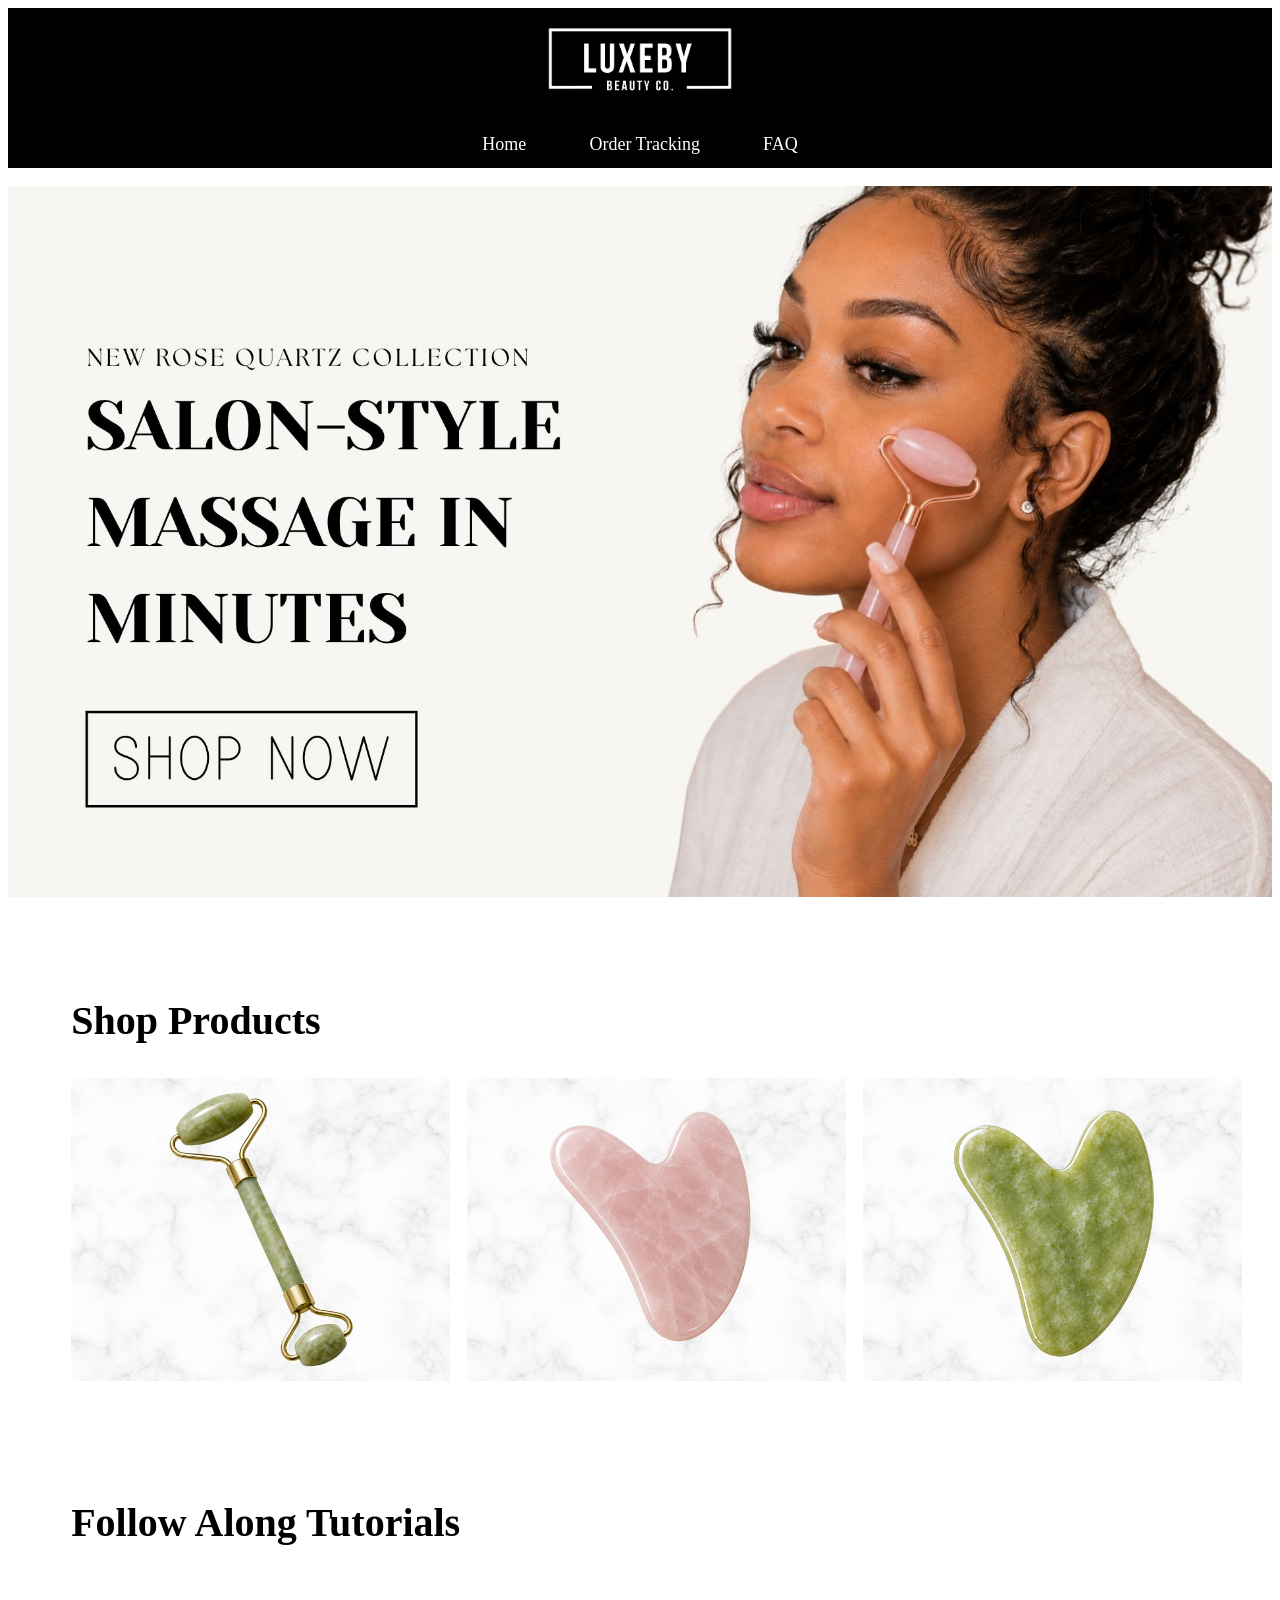
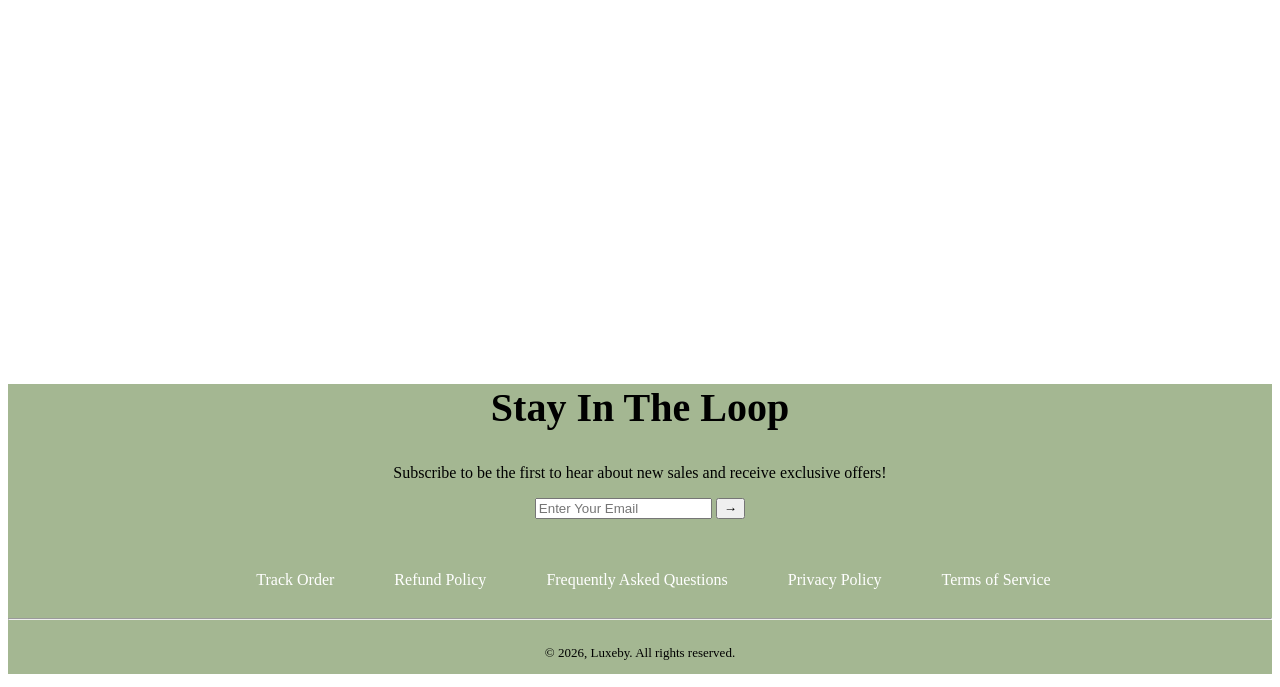
<file: index.html>
<!DOCTYPE html>
<html lang="en">
<head>
    <meta charset="UTF-8">
    <meta name="viewport" content="width=device-width, initial-scale=1.0">
  
    <link rel="stylesheet" href="homestyle.css">

    <title>LUXEBY</title>



</head>


<body >


        <!--This section refers to the "Header"-->
        <header style="background-color: black; position: sticky; top: 0%; color: #ffffff;">
            <a href="home.html">
            <img src="LUXELOGO.jpg" alt="c"
            style="height: auto; width: 15%; display: block; margin-left: auto; margin-right: auto; padding-bottom: 53;top: 20%; ">
            </a>

            <p>
                <ul style=" list-style-type: none; text-align:center; padding: 0%; display: flex; justify-content: center; padding-bottom: 1%; height: auto; font-size: large;">
                    <li style="padding-right: 5%; padding-left: 3%; text-decoration: none;"><a href="home.html">Home</a></li>
                    <li style="padding-right: 5%; text-decoration: none;"><a href="ordertrack.html">Order Tracking</a></li>
                    <li style="padding-right: 3%; text-decoration: none;"><a href="faq.html">FAQ</a></li>
                </ul>
            </p>

        </header>






        <!--This section refers to the "Headline Banner"-->
        <section>
            <a href="roseroller.html">
            <img src="LuxebyBanner.jpg" alt="B"
            style=" height: auto; width: 100%; padding-bottom: 5%;">
        </a>
        </section>

        <!--This section refers to the "Shop Products"-->
        <section style="background-color:#ffffff; padding-bottom: 5%; ">
            <h1>
                Shop Products
            </h1>

            <a href="jaderoller.html">
                <img src="jaderoller.jpg" style="height: auto; width: 30%; left: auto; right: auto; padding-left: 5%; padding-right: 1%;">
            </a>

            <a href="roseguasha.html">
            <img src="roseguasha.jpg"
                style="height: auto; width: 30%; width: 30%; left: auto; padding-right:1%;" 
            >
             </a>

            <a href="jadeguasha.html">
            <img src="jadeguasha.jpg"
                style="height: auto; width: 30%;width: 30%; left: auto; right: auto;"
            >
            </a>
        </section>

        <br>

        <!--This section refers to the "Follow Along Videos"-->
        <section class="videos">
            <h1>
                Follow Along Tutorials
            </h1>

            <iframe src="https://www.youtube.com/embed/mrmbAb7T-Fg?si=HEJk18Pqsc1SoTNj&amp;start=35" title="YouTube video player" frameborder="0" allow="accelerometer; autoplay; clipboard-write; encrypted-media; gyroscope; picture-in-picture; web-share" referrerpolicy="strict-origin-when-cross-origin" allowfullscreen></iframe>
            <iframe src="https://www.youtube.com/embed/K1aCbeJMkT8?si=iGK-y67kUeJR17hk&amp;start=36" title="YouTube video player" frameborder="0" allow="accelerometer; autoplay; clipboard-write; encrypted-media; gyroscope; picture-in-picture; web-share" referrerpolicy="strict-origin-when-cross-origin" allowfullscreen></iframe>
            <iframe src="https://www.youtube.com/embed/NYYPWvUggEg?si=SPlEJfPh-oDpwxht&amp;start=35" title="YouTube video player" frameborder="0" allow="accelerometer; autoplay; clipboard-write; encrypted-media; gyroscope; picture-in-picture; web-share" referrerpolicy="strict-origin-when-cross-origin" allowfullscreen></iframe>
            <iframe src="https://www.youtube.com/embed/Is4T4Zrvf_g?si=bNY1jkweBOvO4gaf&amp;start=37" title="YouTube video player" frameborder="0" allow="accelerometer; autoplay; clipboard-write; encrypted-media; gyroscope; picture-in-picture; web-share" referrerpolicy="strict-origin-when-cross-origin" allowfullscreen></iframe>
            <iframe src="https://www.youtube.com/embed/2fiIHSe8DR0?si=rR_GJTR7breIGjsi&amp;start=35" title="YouTube video player" frameborder="0" allow="accelerometer; autoplay; clipboard-write; encrypted-media; gyroscope; picture-in-picture; web-share" referrerpolicy="strict-origin-when-cross-origin" allowfullscreen></iframe>  
        
        </section>
        


       

        
            
     




    <footer>

        <section>

            <h2 style="font-size: 40px;">
                Stay In The Loop
            </h2>
            <p>
                Subscribe to be the first to hear about new sales and receive exclusive offers!
            </p>
            
           
            <form action="">
                <input
                    type="email"
                    name="email"
                    placeholder="Enter Your Email"
                    required
                    >
                <button type="submit">&#8594;</button>
            </form>
           
            <br></br>
        </section>
        
            <p>
                <ol class="footerlist">
                    <li style="padding-right: 5%; padding-left: 12.5%;"><a href="ordertrack.html">Track Order</a></li>
                    <li style="padding-right: 5%;"><a href="refundpolicy.html">Refund Policy</a></li>
                    <li style="padding-right: 5%;"><a href="faq.html">Frequently Asked Questions</a></li>
                    <li style="padding-right: 5%;"><a href="privacypolicy.html"> Privacy Policy</a></li>
                    <li style="padding-right: 5%;"><a href="TermsofService.html">Terms of Service</a></li>
                </ol>
            </p>
        <hr>

        <p style=" font-size: small; padding-top: 1%; padding-bottom: 1%;"> &copy; 2026, Luxeby. All rights reserved.</p>
    
    
    </footer>




   
</body>
</html>
</file>
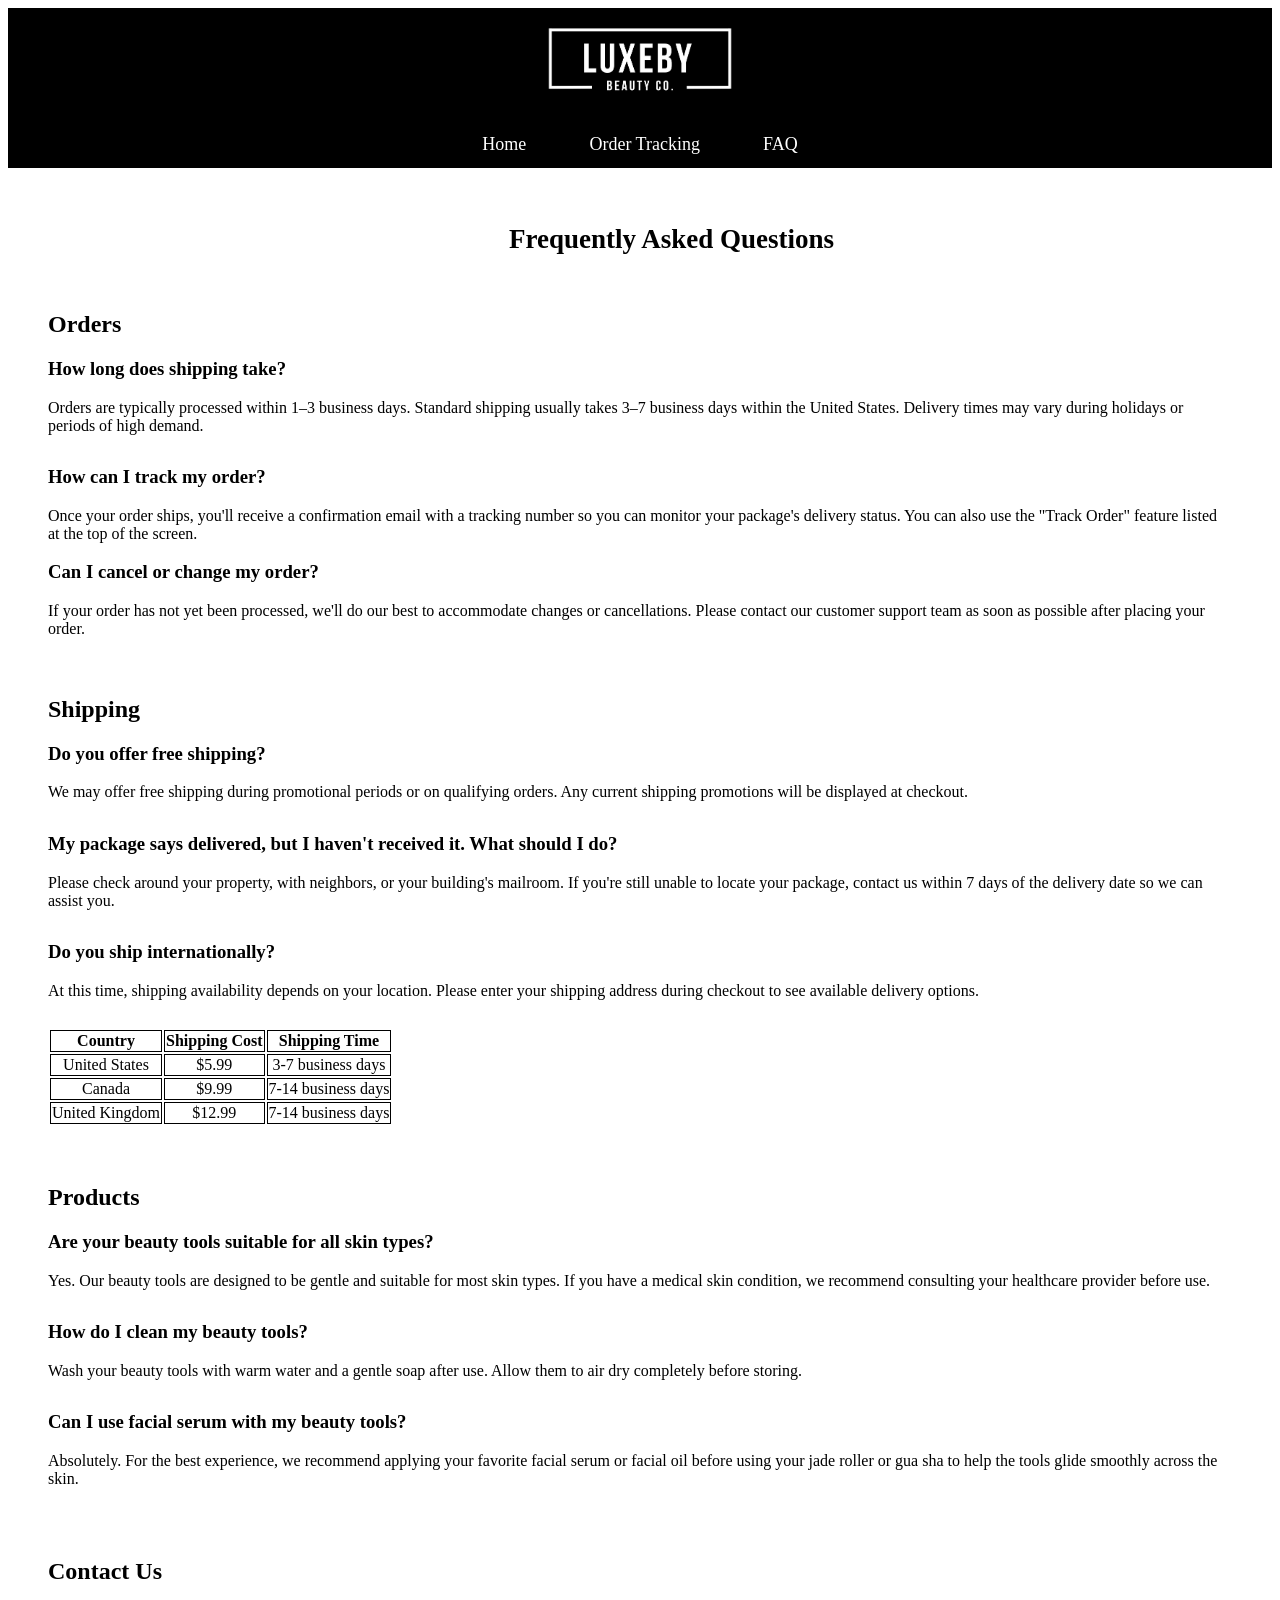
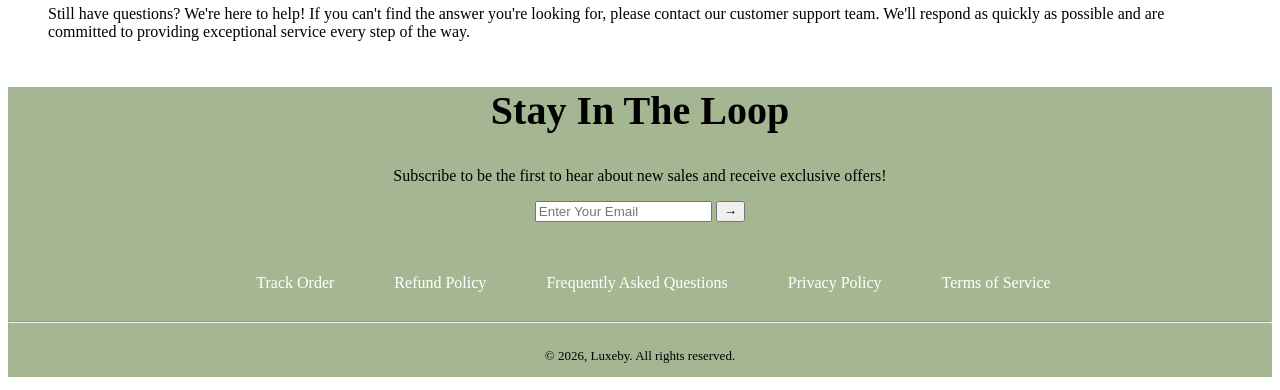
<file: faq.html>
<!DOCTYPE html>
<html lang="en">
<head>
    <meta charset="UTF-8">
    <meta name="viewport" content="width=device-width, initial-scale=1.0">
    <link rel="stylesheet" href="homestyle.css">

    <title>FAQ</title>
    
</head>
<body>
      <!--This section refers to the "Header"-->
        <header style="background-color: black; position: sticky; top: 0%; color: #ffffff;">
            <a href="home.html">
            <img src="LUXELOGO.jpg" alt=""
            style="height: auto; width: 15%; display: block; margin-left: auto; margin-right: auto; padding-bottom: 53;top: 20%; ">
            </a>

            <p>
                <ul style=" list-style-type: none; text-align:center; padding: 0%; display: flex; justify-content: center; padding-bottom: 1%; height: auto; font-size: large;">
                    <li style="padding-right: 5%; padding-left: 3%; text-decoration: none;"><a href="home.html">Home</a></li>
                    <li style="padding-right: 5%; text-decoration: none;"><a href="ordertrack.html">Order Tracking</a></li>
                    <li style="padding-right: 3%; text-decoration: none;"><a href="faq.html">FAQ</a></li>
                </ul>
            </p>

        </header>
<h1 style="text-align: center; font-size: 27px; padding-top: 3%;">
        Frequently Asked Questions
    </h1>

    <br>

   
   
    <h2 style="padding-left: 40px; padding-right: 50px;"> Orders</h2>
    
    <h3 style="padding-left: 40px; padding-right: 50px;">How long does shipping take?</h3>
    <p style="padding-left: 40px; padding-right: 50px; padding-bottom: 1%;"> Orders are typically processed within 1–3 business days. Standard shipping usually takes 3–7 business days within the United States. Delivery times may vary during holidays or periods of high demand.</p>


    <h3 style="padding-left: 40px; padding-right: 50px;">How can I track my order?</h3>
    <p style="padding-left: 40px; padding-right: 50px;"> Once your order ships, you'll receive a confirmation email with a tracking number so you can monitor your package's delivery status. You can also use the "Track Order" feature listed at the top of the screen.


    <h3 style="padding-left: 40px; padding-right: 50px;">Can I cancel or change my order?</h3>
    <p style="padding-left: 40px; padding-right: 50px;">If your order has not yet been processed, we'll do our best to accommodate changes or cancellations. Please contact our customer support team as soon as possible after placing your order.
    
    <br>
    <h2 style="padding-left: 40px; padding-right: 50px;padding-top: 3%;"> Shipping</h2>
    <h3 style="padding-left: 40px; padding-right: 50px;">Do you offer free shipping?</h3>
    <p style="padding-left: 40px; padding-right: 50px; padding-bottom: 1%;"> We may offer free shipping during promotional periods or on qualifying orders. Any current shipping promotions will be displayed at checkout.</p>

    <h3 style="padding-left: 40px; padding-right: 50px;">My package says delivered, but I haven't received it. What should I do?</h3>
    <p style="padding-left: 40px; padding-right: 50px; padding-bottom: 1%;"> Please check around your property, with neighbors, or your building's mailroom. If you're still unable to locate your package, contact us within 7 days of the delivery date so we can assist you.</p>



    <h3 style="padding-left: 40px; padding-right: 50px;">Do you ship internationally?</h3>
    <p style="padding-left: 40px; padding-right: 50px; padding-bottom: 1%;"> At this time, shipping availability depends on your location. Please enter your shipping address during checkout to see available delivery options.</p>

    <table>
        <tr>
            <th>Country</th>
            <th>Shipping Cost</th>
            <th>Shipping Time</th>
        </tr>

        <tr>
            <td>United States</td>
            <td>$5.99</td>
            <td>3-7 business days</td> 
        </tr>

        <tr>
            <td>Canada</td>
            <td>$9.99</td>
            <td>7-14 business days</td>
        </tr>
        
        <tr>
            <td>United Kingdom</td>
            <td>$12.99</td>
            <td>7-14 business days</td>
        </tr>

    </table>



    
   
    <h2 style="padding-left: 40px; padding-right: 50px;padding-top: 3%;"> Products</h2>
   
    <h3 style="padding-left: 40px; padding-right: 50px;">Are your beauty tools suitable for all skin types?</h3>
    <p style="padding-left: 40px; padding-right: 50px; padding-bottom: 1%;"> Yes. Our beauty tools are designed to be gentle and suitable for most skin types. If you have a medical skin condition, we recommend consulting your healthcare provider before use.</p>
    <h3 style="padding-left: 40px; padding-right: 50px;">How do I clean my beauty tools?</h3>
    <p style="padding-left: 40px; padding-right: 50px; padding-bottom: 1%;"> Wash your beauty tools with warm water and a gentle soap after use. Allow them to air dry completely before storing.</p>
    <h3 style="padding-left: 40px; padding-right: 50px;">Can I use facial serum with my beauty tools?</h3>
    <p style="padding-left: 40px; padding-right: 50px; padding-bottom: 1%;"> Absolutely. For the best experience, we recommend applying your favorite facial serum or facial oil before using your jade roller or gua sha to help the tools glide smoothly across the skin.</p>

    <h2 style="padding-left: 40px; padding-right: 50px;padding-top: 3%;"> Contact Us</h2>
    <p style="padding-left: 40px; padding-right: 50px; padding-bottom: 1%;"> Still have questions? We're here to help! If you can't find the answer you're looking for, please contact our customer support team. We'll respond as quickly as possible and are committed to providing exceptional service every step of the way.</p>





    <footer>

        <section>

            <h2 style="font-size: 40px;">
                Stay In The Loop
            </h2>
            <p>
                Subscribe to be the first to hear about new sales and receive exclusive offers!
            </p>
            
           
            <form action="">
                <input
                    type="email"
                    name="email"
                    placeholder="Enter Your Email"
                    required
                    >
                <button type="submit">&#8594;</button>
            </form>
           
            <br></br>
        </section>
        
            <p>
                <ol class="footerlist">
                    <li style="padding-right: 5%; padding-left: 12.5%;"><a href="ordertrack.html">Track Order</a></li>
                    <li style="padding-right: 5%;"><a href="refundpolicy.html">Refund Policy</a></li>
                    <li style="padding-right: 5%;"><a href="faq.html">Frequently Asked Questions</a></li>
                    <li style="padding-right: 5%;"><a href="privacypolicy.html"> Privacy Policy</a></li>
                    <li style="padding-right: 5%;"><a href="TermsofService.html">Terms of Service</a></li>
                </ol>
            </p>
        <hr>

        <p style=" font-size: small; padding-top: 1%; padding-bottom: 1%;"> &copy; 2026, Luxeby. All rights reserved.</p>
    
    
    </footer>

</body>
</html>
</file>
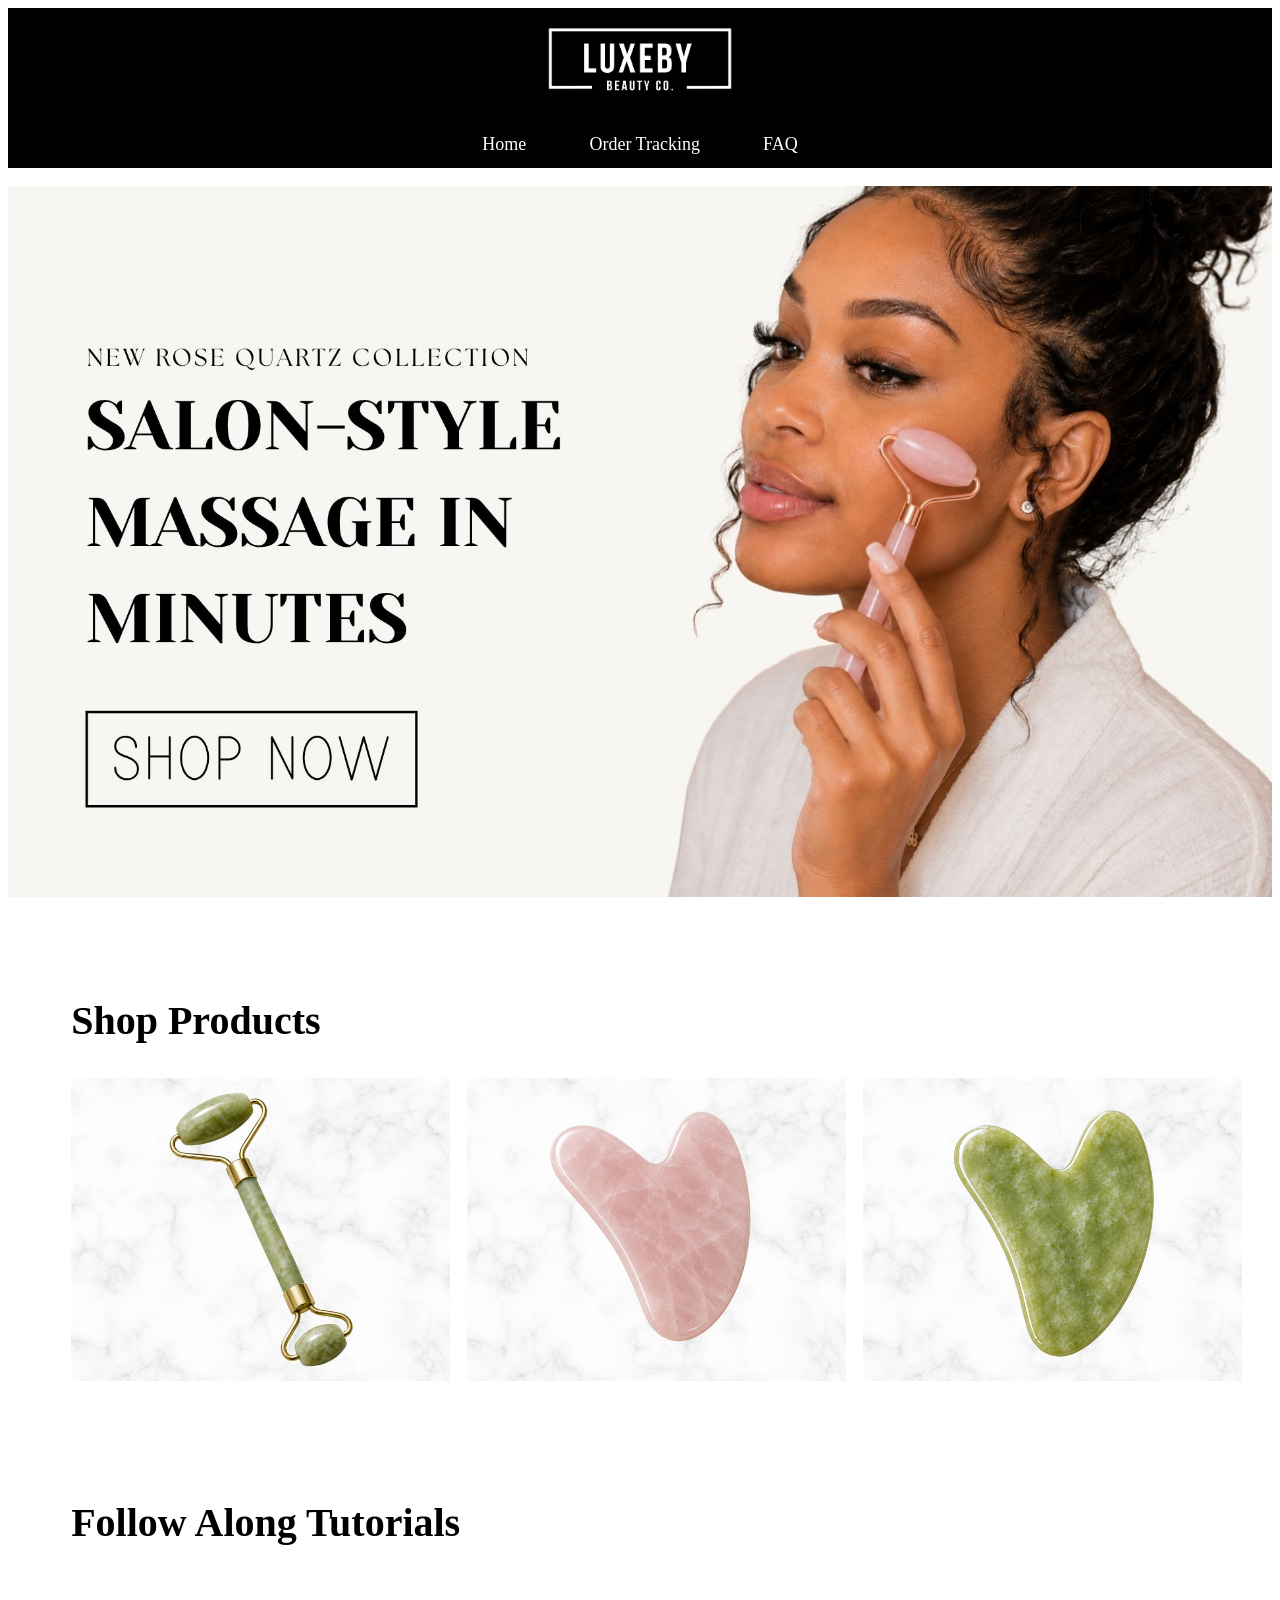
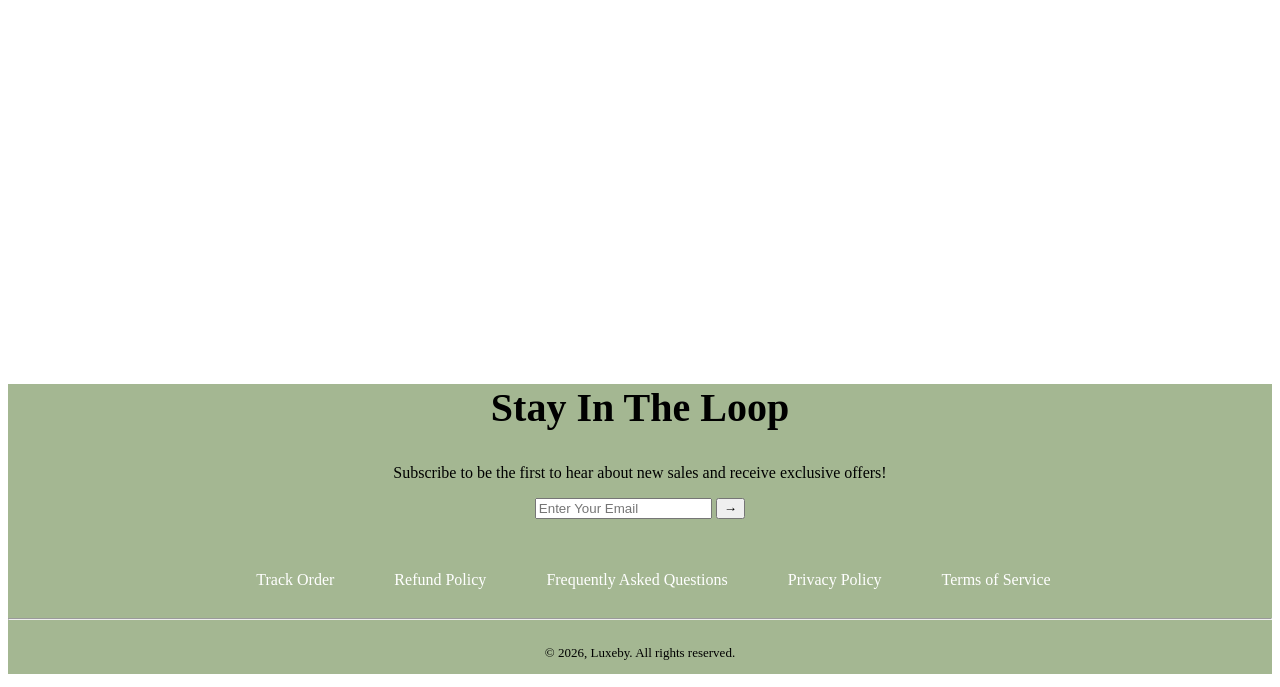
<file: home.html>
<!DOCTYPE html>
<html lang="en">
<head>
    <meta charset="UTF-8">
    <meta name="viewport" content="width=device-width, initial-scale=1.0">
  


    <link rel="stylesheet" href="homestyle.css">

    <title>LUXEBY</title>

    <style>
        a:link{
            background-color: transparent;
            text-decoration: none;
            color:#ffffff
        }
        a:visited{
            background-color: transparent;
            text-decoration: none;
            color: #ffffff;
        }
        a:active{
            color: #ffffff;
        }
       
         a:link{
            background-color: transparent;
            text-decoration: none;
            color:#ffffff
        }
        a:visited{
            background-color: transparent;
            text-decoration: none;
            color: #ffffff;
        }
        a.footer:active{
            color: #ffffff;
        }

    </style>

</head>


<body >


        <!--This section refers to the "Header"-->
        <header style="background-color: black; position: sticky; top: 0%; color: #ffffff;">
            <a href="home.html">
            <img src="LUXELOGO.jpg" alt="c"
            style="height: auto; width: 15%; display: block; margin-left: auto; margin-right: auto; padding-bottom: 53;top: 20%; ">
            </a>

            <p>
                <ul style=" list-style-type: none; text-align:center; padding: 0%; display: flex; justify-content: center; padding-bottom: 1%; height: auto; font-size: large;">
                    <li style="padding-right: 5%; padding-left: 3%; text-decoration: none;"><a href="home.html">Home</a></li>
                    <li style="padding-right: 5%; text-decoration: none;"><a href="ordertrack.html">Order Tracking</a></li>
                    <li style="padding-right: 3%; text-decoration: none;"><a href="faq.html">FAQ</a></li>
                </ul>
            </p>

        </header>






        <!--This section refers to the "Headline Banner"-->
        <section>
            <a href="roseroller.html">
            <img src="LuxebyBanner.jpg" alt="B"
            style=" height: auto; width: 100%; padding-bottom: 5%;">
        </a>
        </section>

        <!--This section refers to the "Shop Products"-->
        <section style="background-color:#ffffff; padding-bottom: 5%; ">
            <h1 style="background-color: #ffffff; border-top:10px; font-size: 40px; border-left: 10px; border-color: #ffffff; padding-left: 5%;">
                Shop Products
            </h1>

            <a href="jaderoller.html">
                <img src="jaderoller.jpg" style="height: auto; width: 30%; left: auto; right: auto; padding-left: 5%; padding-right: 1%;">
            </a>

            <a href="roseguasha.html">
            <img src="roseguasha.jpg"
                style="height: auto; width: 30%; width: 30%; left: auto; padding-right:1%;" 
            >
             </a>

            <a href="jadeguasha.html">
            <img src="jadeguasha.jpg"
                style="height: auto; width: 30%;width: 30%; left: auto; right: auto;"
            >
            </a>
        </section>

        <br>

        <!--This section refers to the "Follow Along Videos"-->
        <section style="background-color:#ffffff; height: auto; width: auto; padding-bottom: 5%; ">
            <h1 style="background-color: #ffffff; border-top:10px; font-size: 40px; border-left: 10px; border-color: #ffffff; padding-left: 5%;">
                Follow Along Tutorials
            </h1>

            <iframe style="padding-left: 5%;"  width="215" height="auto" src="https://www.youtube.com/embed/mrmbAb7T-Fg?si=HEJk18Pqsc1SoTNj&amp;start=35" title="YouTube video player" frameborder="0" allow="accelerometer; autoplay; clipboard-write; encrypted-media; gyroscope; picture-in-picture; web-share" referrerpolicy="strict-origin-when-cross-origin" allowfullscreen></iframe>
            <iframe style="padding-left: 5%;"  width="215" height="auto" src="https://www.youtube.com/embed/K1aCbeJMkT8?si=iGK-y67kUeJR17hk&amp;start=36" title="YouTube video player" frameborder="0" allow="accelerometer; autoplay; clipboard-write; encrypted-media; gyroscope; picture-in-picture; web-share" referrerpolicy="strict-origin-when-cross-origin" allowfullscreen></iframe>
            <iframe style="padding-left: 5%;"  width="215" height="auto" src="https://www.youtube.com/embed/NYYPWvUggEg?si=SPlEJfPh-oDpwxht&amp;start=35" title="YouTube video player" frameborder="0" allow="accelerometer; autoplay; clipboard-write; encrypted-media; gyroscope; picture-in-picture; web-share" referrerpolicy="strict-origin-when-cross-origin" allowfullscreen></iframe>
            <iframe style="padding-left: 5%;"  width="215" height="auto" src="https://www.youtube.com/embed/Is4T4Zrvf_g?si=bNY1jkweBOvO4gaf&amp;start=37" title="YouTube video player" frameborder="0" allow="accelerometer; autoplay; clipboard-write; encrypted-media; gyroscope; picture-in-picture; web-share" referrerpolicy="strict-origin-when-cross-origin" allowfullscreen></iframe>
            <iframe style="padding-left: 5%;"  width="215" height="auto" src="https://www.youtube.com/embed/2fiIHSe8DR0?si=rR_GJTR7breIGjsi&amp;start=35" title="YouTube video player" frameborder="0" allow="accelerometer; autoplay; clipboard-write; encrypted-media; gyroscope; picture-in-picture; web-share" referrerpolicy="strict-origin-when-cross-origin" allowfullscreen></iframe>  
        
        </section>
        


        


        
            
     




   <footer>

        <section>

            <h2 style="font-size: 40px;">
                Stay In The Loop
            </h2>
            <p>
                Subscribe to be the first to hear about new sales and receive exclusive offers!
            </p>
            
           
            <form action="">
                <input
                    type="email"
                    name="email"
                    placeholder="Enter Your Email"
                    required
                    >
                <button type="submit">&#8594;</button>
            </form>
           
            <br></br>
        </section>
        
            <p>
                <ol class="footerlist">
                    <li style="padding-right: 5%; padding-left: 12.5%;"><a href="ordertrack.html">Track Order</a></li>
                    <li style="padding-right: 5%;"><a href="refundpolicy.html">Refund Policy</a></li>
                    <li style="padding-right: 5%;"><a href="faq.html">Frequently Asked Questions</a></li>
                    <li style="padding-right: 5%;"><a href="privacypolicy.html"> Privacy Policy</a></li>
                    <li style="padding-right: 5%;"><a href="TermsofService.html">Terms of Service</a></li>
                </ol>
            </p>
        <hr>

        <p style=" font-size: small; padding-top: 1%; padding-bottom: 1%;"> &copy; 2026, Luxeby. All rights reserved.</p>
    
    
    </footer>



   
</body>
</html>
</file>
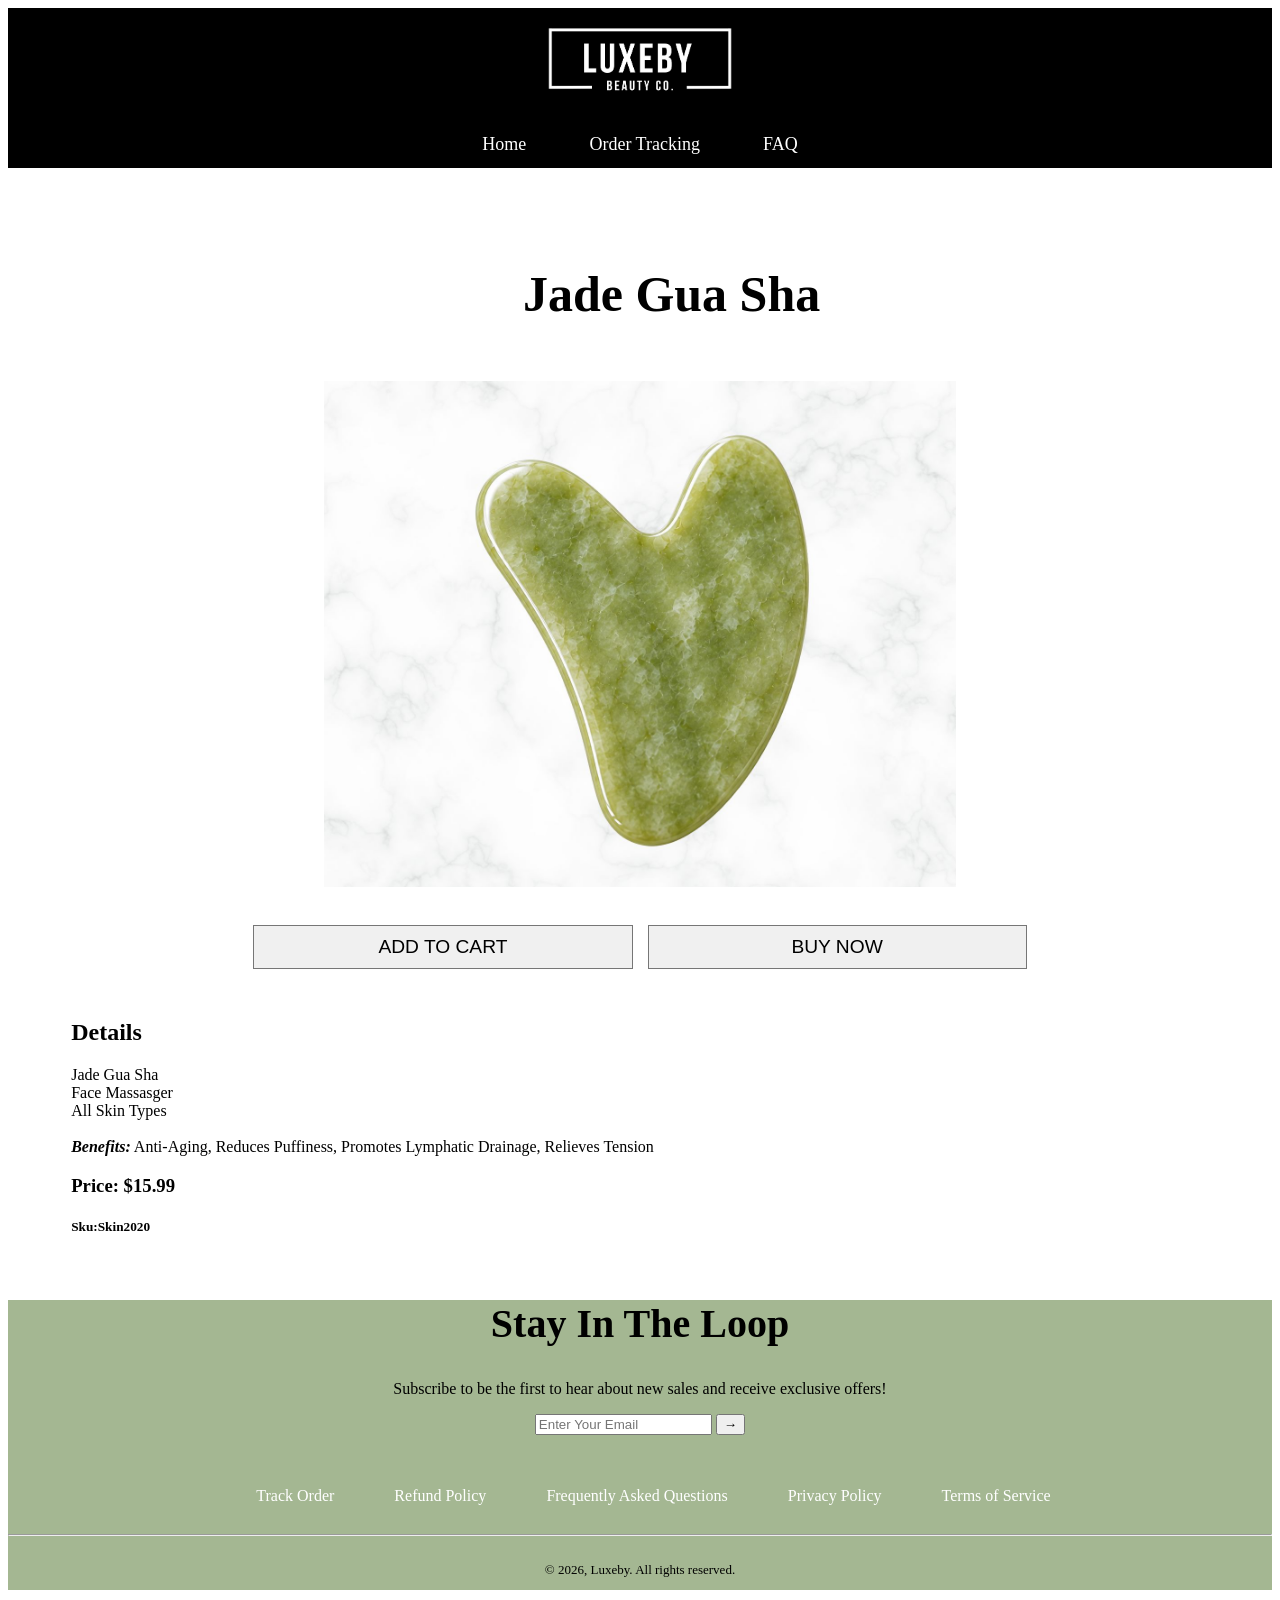
<file: jadeguasha.html>
<!DOCTYPE html>
<html lang="en">
<head>
    <meta charset="UTF-8">
    <meta name="viewport" content="width=device-width, initial-scale=1.0">
    <link rel="stylesheet" href="homestyle.css">

    <title>Jade Gua Sha</title>
    <style>
     


       

    </style>
</head>
<body>
     
    <!--This section refers to the "Header"-->
        <header style="background-color: black; position: sticky; top: 0%; color: #ffffff;">
            <a href="home.html">
            <img src="LUXELOGO.jpg" alt="c"
            style="height: auto; width: 15%; display: block; margin-left: auto; margin-right: auto; padding-bottom: 53;top: 20%; ">
            </a>

            <p>
                <ul style=" list-style-type: none; text-align:center; padding: 0%; display: flex; justify-content: center; padding-bottom: 1%; height: auto; font-size: large;">
                    <li style="padding-right: 5%; padding-left: 3%; text-decoration: none;"><a href="home.html">Home</a></li>
                    <li style="padding-right: 5%; text-decoration: none;"><a href="ordertrack.html">Order Tracking</a></li>
                    <li style="padding-right: 3%; text-decoration: none;"><a href="faq.html">FAQ</a></li>
                </ul>
            </p>

        </header>



        <h1 style="text-align: center; padding-top: 5%; padding-bottom: 2%; font-size: 50px;">Jade Gua Sha</h1>
   
     
        

       <div class="container">
    <img src="jadeguasha.jpg" alt="Product"
    style="height: auto; width: 50%; display: block; margin: auto;" >
<br>
   
    
</div>

<div class="button-container">
  <button style="width: 30%; padding: 10px 8px; font-size: larger;" class="btn" onclick="alert('This is a demo website. You can not add to cart.')">ADD TO CART</button>
  <button style="width: 30%; padding: 10px 8px; font-size: larger;" class="btn" onclick="alert('This is a demo website. You can not buy now.')">BUY NOW</button>
</div>

            <div style="display:flex; flex:50%; padding:10px; padding-left: 5%;">
                <section>
                        
                        
                        <h2>Details</h2>
                        <p>
                            Jade Gua Sha
                                <br>
                                Face Massasger
                                <br>
                                All Skin Types
                                <br><br>
                                <B><i>Benefits:</i></B> Anti-Aging, Reduces Puffiness, Promotes Lymphatic Drainage, Relieves Tension
                        </p>
                        <h3>Price: $15.99</h3>

                        <h5>Sku:Skin2020</h5>
                        </section>
            </div>
        </div>
        
        


       



     <footer>

        <section>

            <h2 style="font-size: 40px;">
                Stay In The Loop
            </h2>
            <p>
                Subscribe to be the first to hear about new sales and receive exclusive offers!
            </p>
            
           
            <form action="">
                <input
                    type="email"
                    name="email"
                    placeholder="Enter Your Email"
                    required
                    >
                <button type="submit">&#8594;</button>
            </form>
           
            <br></br>
        </section>
        
            <p>
                <ol class="footerlist">
                    <li style="padding-right: 5%; padding-left: 12.5%;"><a href="ordertrack.html">Track Order</a></li>
                    <li style="padding-right: 5%;"><a href="refundpolicy.html">Refund Policy</a></li>
                    <li style="padding-right: 5%;"><a href="faq.html">Frequently Asked Questions</a></li>
                    <li style="padding-right: 5%;"><a href="privacypolicy.html"> Privacy Policy</a></li>
                    <li style="padding-right: 5%;"><a href="TermsofService.html">Terms of Service</a></li>
                </ol>
            </p>
        <hr>

        <p style=" font-size: small; padding-top: 1%; padding-bottom: 1%;"> &copy; 2026, Luxeby. All rights reserved.</p>
    
    
    </footer>
</body>
</html>
</file>
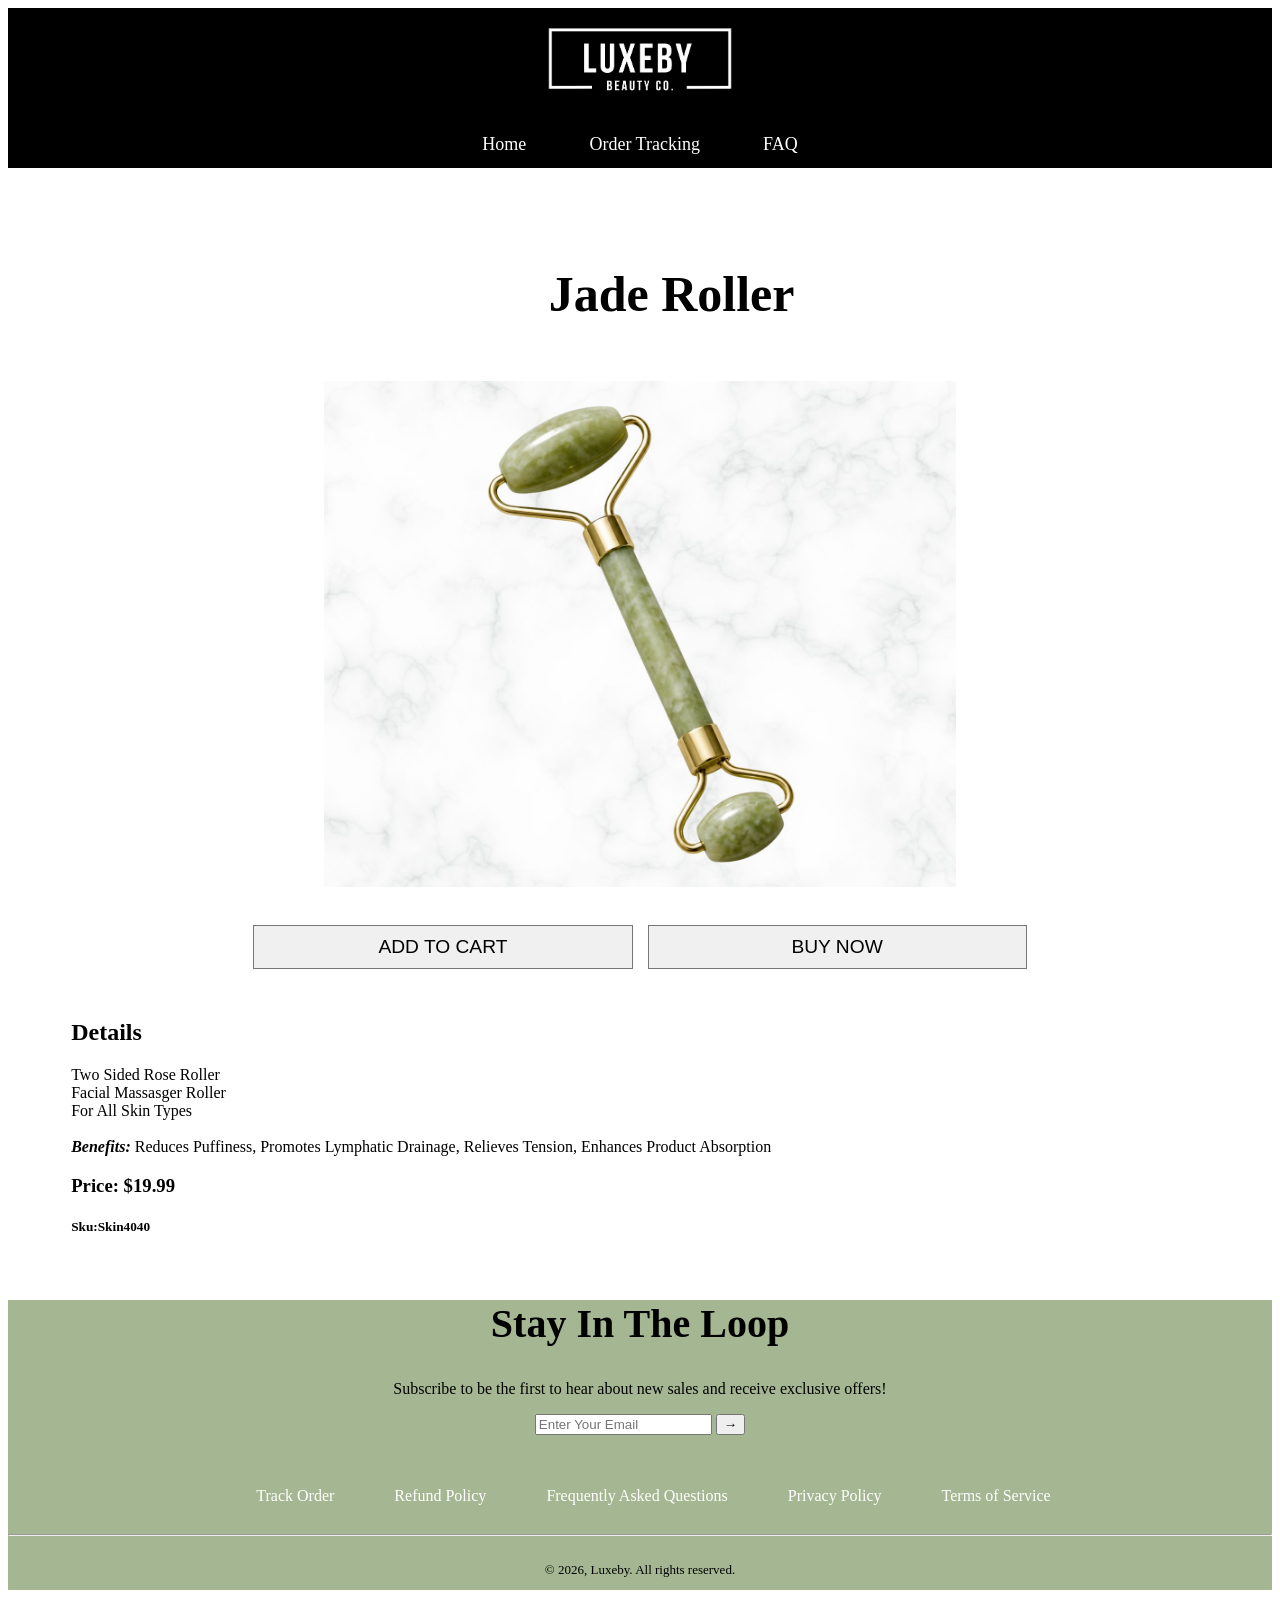
<file: jaderoller.html>
<!DOCTYPE html>
<html lang="en">
<head>
    <meta charset="UTF-8">
    <meta name="viewport" content="width=device-width, initial-scale=1.0">
    <title>Jade Roller</title>
    <link rel="stylesheet" href="homestyle.css">

    <style>
    
.button-container {
  display: flex;         
  justify-content: center; 
  gap: 15px;             
  margin: 20px 0;        
}


.btn {
  padding: 10px 20px;
  background-color: #f0f0f0;
  border: 1px solid #767676;
  font-size: 16px;
  cursor: pointer;
}
       

</style>
</head>
<body>
     
    <!--This section refers to the "Header"-->
        <header style="background-color: black; position: sticky; top: 0%; color: #ffffff;">
            <a href="home.html">
            <img src="LUXELOGO.jpg" alt="c"
            style="height: auto; width: 15%; display: block; margin-left: auto; margin-right: auto; padding-bottom: 53;top: 20%; ">
            </a>

            <p>
                <ul style=" list-style-type: none; text-align:center; padding: 0%; display: flex; justify-content: center; padding-bottom: 1%; height: auto; font-size: large;">
                    <li style="padding-right: 5%; padding-left: 3%; text-decoration: none;"><a href="home.html">Home</a></li>
                    <li style="padding-right: 5%; text-decoration: none;"><a href="ordertrack.html">Order Tracking</a></li>
                    <li style="padding-right: 3%; text-decoration: none;"><a href="faq.html">FAQ</a></li>
                </ul>
            </p>

        </header>



        <h1 style="text-align: center; padding-top: 5%; padding-bottom: 2%; font-size: 50px;">Jade Roller</h1>
   
     
        

       <div class="container">
    <img src="jaderoller.jpg" alt="Product"
    style="height: auto; width: 50%; display: block; margin: auto;" >
<br>
   
    
</div>

<div class="button-container">
  <button style="width: 30%; padding: 10px 8px; font-size: larger;" class="btn" onclick="alert('This is a demo website. You can not add to cart.')">ADD TO CART</button>
  <button style="width: 30%; padding: 10px 8px; font-size: larger;" class="btn" onclick="alert('This is a demo website. You can not buy now.')">BUY NOW</button>
</div>

            <div style="display:flex; flex:50%; padding:10px; padding-left: 5%;">
                <section>
                        
                        
                        <h2>Details</h2>
                        <p>
                                Two Sided Rose Roller
                                <br>
                                Facial Massasger Roller
                                <br>
                                For All Skin Types
                                <br><br>

                                <B><i>Benefits:</i></B> Reduces Puffiness, Promotes Lymphatic Drainage, Relieves Tension, Enhances Product Absorption
                        </p>

                        <h3>Price: $19.99</h3>

                        <h5>Sku:Skin4040</h5>
                        </section>

                        
            </div>
        </div>
        
        


       


 <footer>

        <section>

            <h2 style="font-size: 40px;">
                Stay In The Loop
            </h2>
            <p>
                Subscribe to be the first to hear about new sales and receive exclusive offers!
            </p>
            
           
            <form action="">
                <input
                    type="email"
                    name="email"
                    placeholder="Enter Your Email"
                    required
                    >
                <button type="submit">&#8594;</button>
            </form>
           
            <br></br>
        </section>
        
            <p>
                <ol class="footerlist">
                    <li style="padding-right: 5%; padding-left: 12.5%;"><a href="ordertrack.html">Track Order</a></li>
                    <li style="padding-right: 5%;"><a href="refundpolicy.html">Refund Policy</a></li>
                    <li style="padding-right: 5%;"><a href="faq.html">Frequently Asked Questions</a></li>
                    <li style="padding-right: 5%;"><a href="privacypolicy.html"> Privacy Policy</a></li>
                    <li style="padding-right: 5%;"><a href="TermsofService.html">Terms of Service</a></li>
                </ol>
            </p>
        <hr>

        <p style=" font-size: small; padding-top: 1%; padding-bottom: 1%;"> &copy; 2026, Luxeby. All rights reserved.</p>
    
    
    </footer>

</body>
</html>
</file>
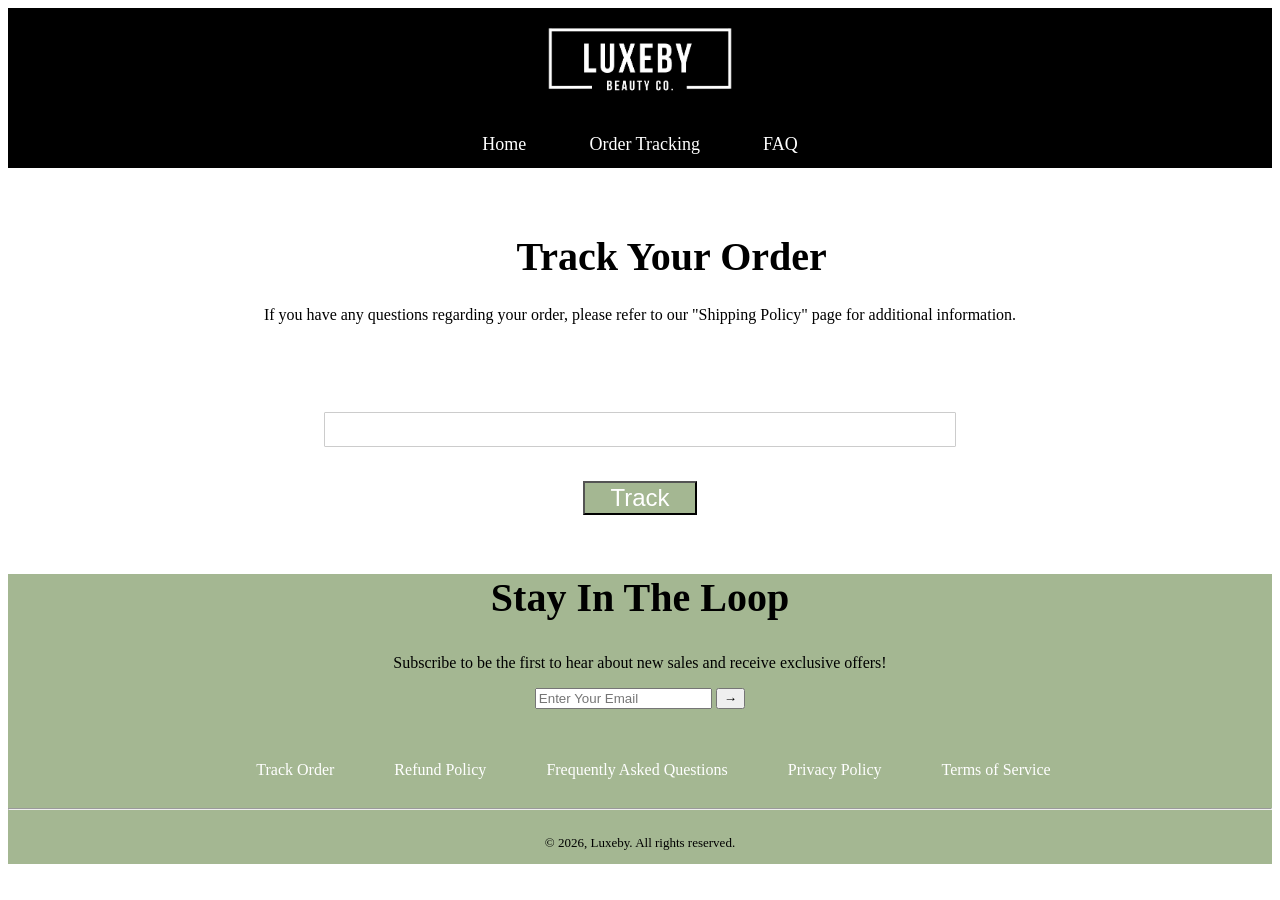
<file: ordertrack.html>
<!DOCTYPE html>
<html lang="en">
<head>
    <meta charset="UTF-8">
    <meta name="viewport" content="width=device-width, initial-scale=1.0">
    <link rel="stylesheet" href="homestyle.css">

    <title>Order Tracking</title>
    <style>
    


        .button{
            color:#ffffff;
            margin: 8px 6px;
            background-color:#a4b792;
            font-size:x-large;
           
            text-align: center;
        }

        input[type=text], select {
            width: 50%;
            padding: 9px;
            margin: 8px 0;
    
            border: 1px solid #ccc;
            border-radius: 1px;
            box-sizing: border-box;
        }

    </style>
</head>
<body>
     <!--This section refers to the "Header"-->
        <header style="background-color: black; position: sticky; top: 0%; color: #ffffff;">
            <a href="home.html">
            <img src="LUXELOGO.jpg" alt="c"
            style="height: auto; width: 15%; display: block; margin-left: auto; margin-right: auto; padding-bottom: 53;top: 20%; ">
            </a>

            <p>
                <ul style=" list-style-type: none; text-align:center; padding: 0%; display: flex; justify-content: center; padding-bottom: 1%; height: auto; font-size: large;">
                    <li style="padding-right: 5%; padding-left: 3%; text-decoration: none;"><a href="home.html">Home</a></li>
                    <li style="padding-right: 5%; text-decoration: none;"><a href="ordertrack.html">Order Tracking</a></li>
                    <li style="padding-right: 3%; text-decoration: none;"><a href="faq.html">FAQ</a></li>
                </ul>
            </p>

        </header>


        <h1 style="text-align: center; padding-top: 3% ;">Track Your Order</h1>

        <p style="text-align: center; padding-bottom: 5%;">
           If you have any questions regarding your order, please refer to our "Shipping Policy" page for additional information.


       

        
            <form style="text-align: center;">
                <input type="text" id="tracknum" name="tracknum" size="30"><br><br>
                <button style="padding-left: 2%; padding-right: 2%;" class="button" type="button" onclick="alert('The tracking number provided is not yet available. Please try again later, as tracking information may take some time to update.')">Track</button>
         
                
            </form>
            <br>

            
      



 <footer>

        <section>

            <h2 style="font-size: 40px;">
                Stay In The Loop
            </h2>
            <p>
                Subscribe to be the first to hear about new sales and receive exclusive offers!
            </p>
            
           
            <form action="">
                <input
                    type="email"
                    name="email"
                    placeholder="Enter Your Email"
                    required
                    >
                <button type="submit">&#8594;</button>
            </form>
           
            <br></br>
        </section>
        
            <p>
                <ol class="footerlist">
                    <li style="padding-right: 5%; padding-left: 12.5%;"><a href="ordertrack.html">Track Order</a></li>
                    <li style="padding-right: 5%;"><a href="refundpolicy.html">Refund Policy</a></li>
                    <li style="padding-right: 5%;"><a href="faq.html">Frequently Asked Questions</a></li>
                    <li style="padding-right: 5%;"><a href="privacypolicy.html"> Privacy Policy</a></li>
                    <li style="padding-right: 5%;"><a href="TermsofService.html">Terms of Service</a></li>
                </ol>
            </p>
        <hr>

        <p style=" font-size: small; padding-top: 1%; padding-bottom: 1%;"> &copy; 2026, Luxeby. All rights reserved.</p>
    
    
    </footer>
</body>
</html>
</file>
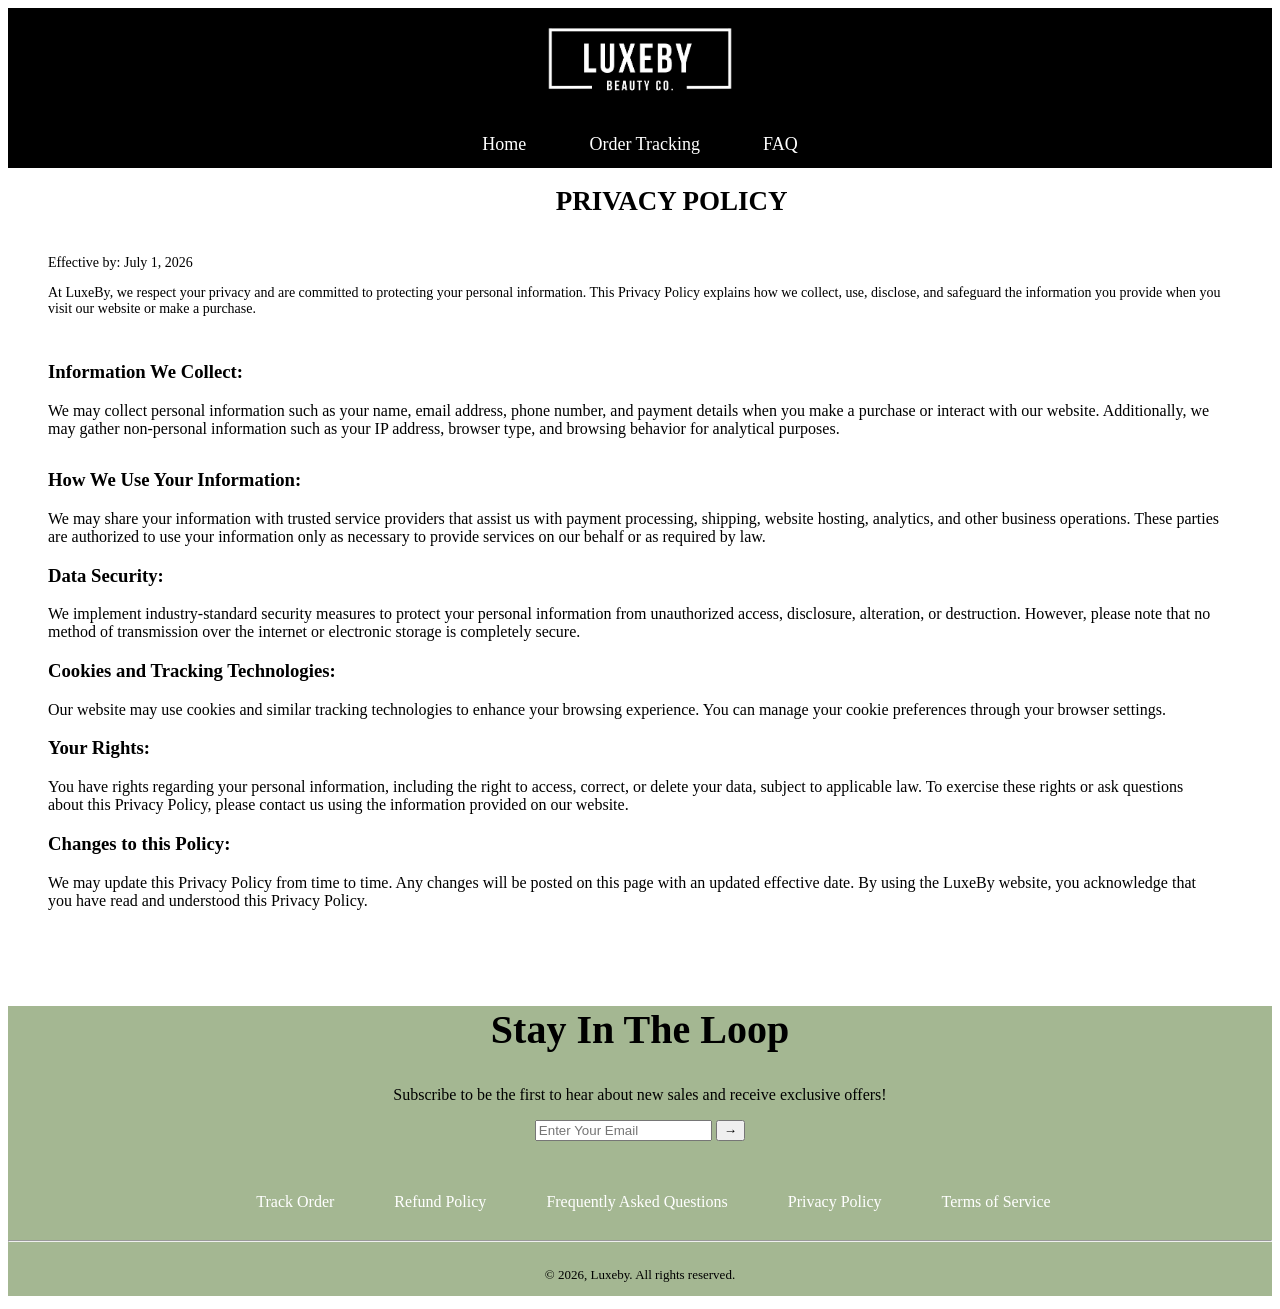
<file: privacypolicy.html>
<!DOCTYPE html>
<html lang="en">
<head>
    <meta charset="UTF-8">
    <meta name="viewport" content="width=device-width, initial-scale=1.0">
    <link rel="stylesheet" href="homestyle.css">
    <title>Privacy Policy</title>
  
</head>
<body>
    
       <!--This section refers to the "Header"-->
        <header style="background-color: black; position: sticky; top: 0%; color: #ffffff;">
            <a href="home.html">
            <img src="LUXELOGO.jpg" alt="c"
            style="height: auto; width: 15%; display: block; margin-left: auto; margin-right: auto; padding-bottom: 53;top: 20%; ">
            </a>

            <p>
                <ul style=" list-style-type: none; text-align:center; padding: 0%; display: flex; justify-content: center; padding-bottom: 1%; height: auto; font-size: large;">
                    <li style="padding-right: 5%; padding-left: 3%; text-decoration: none;"><a href="home.html">Home</a></li>
                    <li style="padding-right: 5%; text-decoration: none;"><a href="ordertrack.html">Order Tracking</a></li>
                    <li style="padding-right: 3%; text-decoration: none;"><a href="faq.html">FAQ</a></li>
                </ul>
            </p>

        </header>
   
    
    <h1 style="text-align: center; font-size: 27px;">
        PRIVACY POLICY
    </h1>

    <p style="padding-left: 40px; padding-top: 20px; font-size: 14px;">
        Effective by: July 1, 2026
    </p>

    <p style="padding-left: 40px; padding-right: 50px; padding-bottom: 2%;; font-size: 14px;">
        At LuxeBy, we respect your privacy and are committed to protecting your personal information. 
        This Privacy Policy explains how we collect, use, disclose, and safeguard the information you provide when you visit our website or make a purchase.
    </p>

   

    <h3 style="padding-left: 40px; padding-right: 50px;"> 
    Information We Collect:
    </h3>
    
    <p style="padding-left: 40px; padding-right: 50px; padding-bottom: 1%;"> 
        We may collect personal information such as your name, email address, phone number, and payment details when you make a purchase or interact with our website. Additionally, we may gather non-personal information such as your IP address, browser type, and browsing behavior for analytical purposes.
    </p>


    <h3 style="padding-left: 40px; padding-right: 50px;">
        How We Use Your Information:
    </h3>
    <p style="padding-left: 40px; padding-right: 50px;"> 
        We may share your information with trusted service providers that assist us with payment processing, shipping, website hosting, analytics, and other business operations. These parties are authorized to use your information only as necessary to provide services on our behalf or as required by law.
    </p>




    <h3 style="padding-left: 40px; padding-right: 50px;">
        Data Security:
    </h3>
    <p style="padding-left: 40px; padding-right: 50px;">
        We implement industry-standard security measures to protect your personal information from unauthorized access, disclosure, alteration, or destruction. However, please note that no method of transmission over the internet or electronic storage is completely secure.
    </p>
    

    <h3 style="padding-left: 40px; padding-right: 50px;">
        Cookies and Tracking Technologies:
    </h3>
    <p style="padding-left: 40px; padding-right: 50px;">
        Our website may use cookies and similar tracking technologies to enhance your browsing experience. You can manage your cookie preferences through your browser settings.
    </p>


    <h3 style="padding-left: 40px; padding-right: 50px;">
        Your Rights:
    </h3>
    <p style="padding-left: 40px; padding-right: 50px;">
        You have rights regarding your personal information, including the right to access, correct, or delete your data, subject to applicable law. To exercise these rights or ask questions about this Privacy Policy, please contact us using the information provided on our website.
    </p>

    
    <h3 style="padding-left: 40px; padding-right: 50px;">
        Changes to this Policy:
    </h3>
    <p  style="padding-left: 40px; padding-right: 50px; padding-bottom: 5%;">
        We may update this Privacy Policy from time to time. Any changes will be posted on this page with an updated effective date.
        By using the LuxeBy website, you acknowledge that you have read and understood this Privacy Policy.
    </p>

    

    <footer>

        <section>

            <h2 style="font-size: 40px;">
                Stay In The Loop
            </h2>
            <p>
                Subscribe to be the first to hear about new sales and receive exclusive offers!
            </p>
            
           
            <form action="">
                <input
                    type="email"
                    name="email"
                    placeholder="Enter Your Email"
                    required
                    >
                <button type="submit">&#8594;</button>
            </form>
           
            <br></br>
        </section>
        
            <p>
                <ol class="footerlist">
                    <li style="padding-right: 5%; padding-left: 12.5%;"><a href="ordertrack.html">Track Order</a></li>
                    <li style="padding-right: 5%;"><a href="refundpolicy.html">Refund Policy</a></li>
                    <li style="padding-right: 5%;"><a href="faq.html">Frequently Asked Questions</a></li>
                    <li style="padding-right: 5%;"><a href="privacypolicy.html"> Privacy Policy</a></li>
                    <li style="padding-right: 5%;"><a href="TermsofService.html">Terms of Service</a></li>
                </ol>
            </p>
        <hr>

        <p style=" font-size: small; padding-top: 1%; padding-bottom: 1%;"> &copy; 2026, Luxeby. All rights reserved.</p>
    
    
    </footer>


     

</body>
</html>
</file>
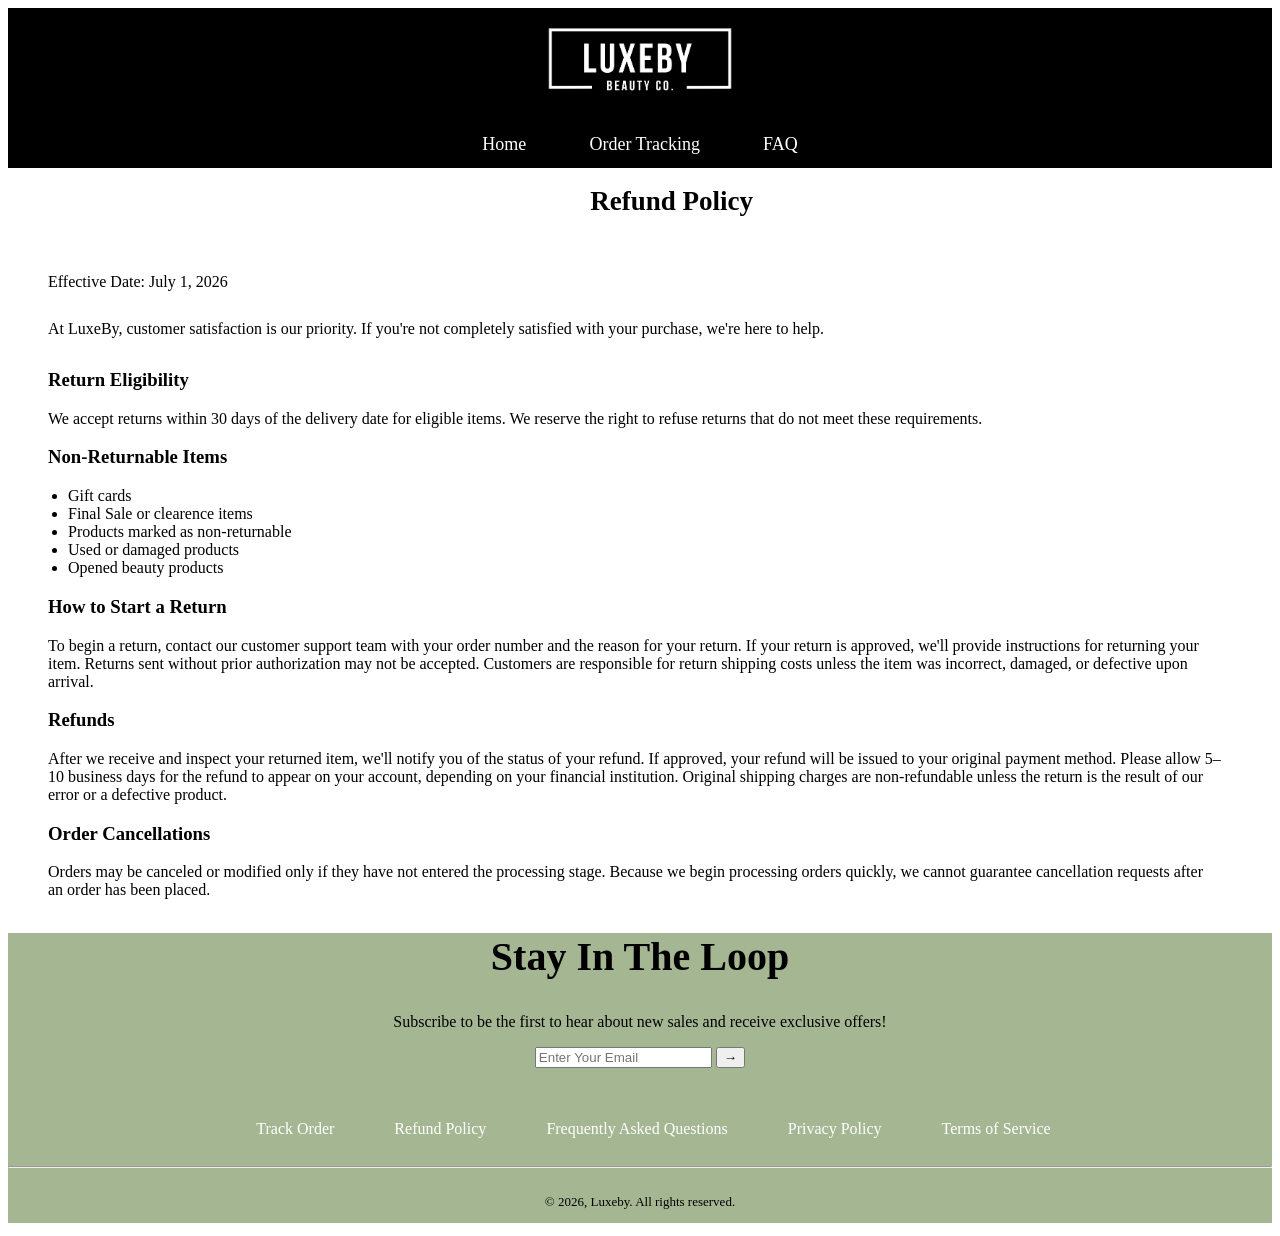
<file: refundpolicy.html>
<!DOCTYPE html>
<html lang="en">
<head>
    <meta charset="UTF-8">
    <meta name="viewport" content="width=device-width, initial-scale=1.0">
    <link rel="stylesheet" href="homestyle.css">

    <title>Refund Policy</title>
    
</head>
<body>
      <!--This section refers to the "Header"-->
        <header style="background-color: black; position: sticky; top: 0%; color: #ffffff;">
            <a href="home.html">
            <img src="LUXELOGO.jpg" alt="c"
            style="height: auto; width: 15%; display: block; margin-left: auto; margin-right: auto; padding-bottom: 53;top: 20%; ">
            </a>

            <p>
                <ul style=" list-style-type: none; text-align:center; padding: 0%; display: flex; justify-content: center; padding-bottom: 1%; height: auto; font-size: large;">
                    <li style="padding-right: 5%; padding-left: 3%; text-decoration: none;"><a href="home.html">Home</a></li>
                    <li style="padding-right: 5%; text-decoration: none;"><a href="ordertrack.html">Order Tracking</a></li>
                    <li style="padding-right: 3%; text-decoration: none;"><a href="faq.html">FAQ</a></li>
                </ul>
            </p>

        </header>


<h1 style="text-align: center; font-size: 27px; padding-bottom: 3%;">
        Refund Policy
    </h1>



    <p style="padding-left: 40px; padding-right: 50px; padding-bottom: 1%;">
        Effective Date: July 1, 2026
    </p>
    <p style="padding-left: 40px; padding-right: 50px; padding-bottom: 1%;">

        At LuxeBy, customer satisfaction is our priority. If you're not completely satisfied with your purchase, we're here to help.
    </p>


    <h3 style="padding-left: 40px; padding-right: 50px;">
        Return Eligibility
    </h3>
        <p style="padding-left: 40px; padding-right: 50px;">
            We accept returns within 30 days of the delivery date for eligible items. We reserve the right to refuse returns that do not meet these requirements.
        </p>


        <h3 style="padding-left: 40px; padding-right: 50px;">
       Non-Returnable Items
    </h3>
        <p style="padding-left: 40px; padding-right: 50px;">
            <ul style="padding-left: 60px;">
                <li>Gift cards</li>
                <li>Final Sale or clearence items</li>
                <li>Products marked as non-returnable</li>
                <li>Used or damaged products</li>
                <li>Opened beauty products</li>
            </ul>
        </p>

         <h3 style="padding-left: 40px; padding-right: 50px;">
        How to Start a Return
    </h3>
        <p style="padding-left: 40px; padding-right: 50px;">
            To begin a return, contact our customer support team with your order number and the reason for your return.

If your return is approved, we'll provide instructions for returning your item. Returns sent without prior authorization may not be accepted.

Customers are responsible for return shipping costs unless the item was incorrect, damaged, or defective upon arrival.
        </p>

         <h3 style="padding-left: 40px; padding-right: 50px;">
       Refunds
    </h3>
        <p style="padding-left: 40px; padding-right: 50px;">
            After we receive and inspect your returned item, we'll notify you of the status of your refund.

If approved, your refund will be issued to your original payment method.

Please allow 5–10 business days for the refund to appear on your account, depending on your financial institution.

Original shipping charges are non-refundable unless the return is the result of our error or a defective product.
        </p>

         <h3 style="padding-left: 40px; padding-right: 50px;">
        Order Cancellations
    </h3>
        <p style="padding-left: 40px; padding-right: 50px;">
            Orders may be canceled or modified only if they have not entered the processing stage.

Because we begin processing orders quickly, we cannot guarantee cancellation requests after an order has been placed.
        </p>

 <footer>

        <section>

            <h2 style="font-size: 40px;">
                Stay In The Loop
            </h2>
            <p>
                Subscribe to be the first to hear about new sales and receive exclusive offers!
            </p>
            
           
            <form action="">
                <input
                    type="email"
                    name="email"
                    placeholder="Enter Your Email"
                    required
                    >
                <button type="submit">&#8594;</button>
            </form>
           
            <br></br>
        </section>
        
            <p>
                <ol class="footerlist">
                    <li style="padding-right: 5%; padding-left: 12.5%;"><a href="ordertrack.html">Track Order</a></li>
                    <li style="padding-right: 5%;"><a href="refundpolicy.html">Refund Policy</a></li>
                    <li style="padding-right: 5%;"><a href="faq.html">Frequently Asked Questions</a></li>
                    <li style="padding-right: 5%;"><a href="privacypolicy.html"> Privacy Policy</a></li>
                    <li style="padding-right: 5%;"><a href="TermsofService.html">Terms of Service</a></li>
                </ol>
            </p>
        <hr>

        <p style=" font-size: small; padding-top: 1%; padding-bottom: 1%;"> &copy; 2026, Luxeby. All rights reserved.</p>
    
    
    </footer>
</body>
</html>
</file>
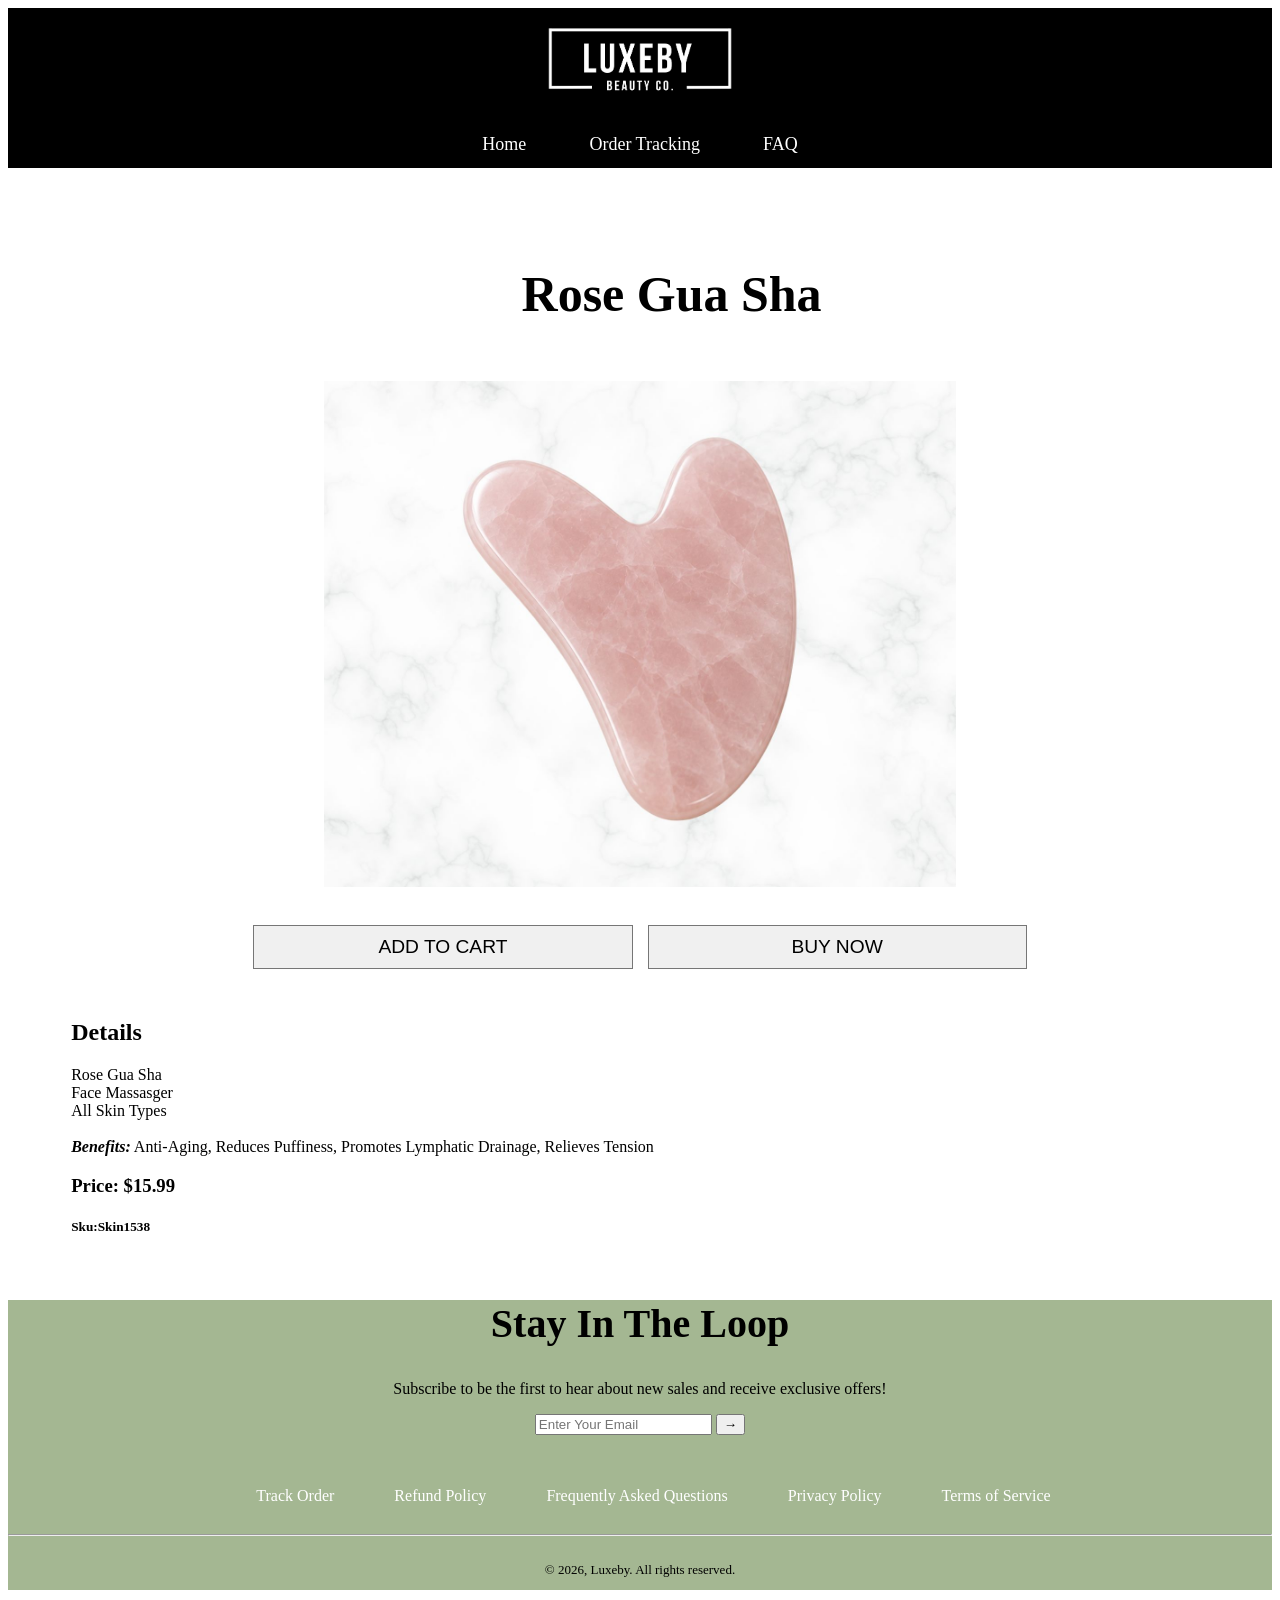
<file: roseguasha.html>
<!DOCTYPE html>
<html lang="en">
<head>
    <meta charset="UTF-8">
    <meta name="viewport" content="width=device-width, initial-scale=1.0">
    <link rel="stylesheet" href="homestyle.css">

    <title>Rose Gua Sha</title>
    <style>
        

.button-container {
  display: flex;         
  justify-content: center; 
  gap: 15px;             
  margin: 20px 0;        
}


.btn {
  padding: 10px 20px;
  background-color: #f0f0f0;
  border: 1px solid #767676;
  font-size: 16px;
  cursor: pointer;
}
       

    </style>
</head>
<body>
     
    <!--This section refers to the "Header"-->
        <header style="background-color: black; position: sticky; top: 0%; color: #ffffff;">
            <a href="home.html">
            <img src="LUXELOGO.jpg" alt="c"
            style="height: auto; width: 15%; display: block; margin-left: auto; margin-right: auto; padding-bottom: 53;top: 20%; ">
            </a>

            <p>
                <ul style=" list-style-type: none; text-align:center; padding: 0%; display: flex; justify-content: center; padding-bottom: 1%; height: auto; font-size: large;">
                    <li style="padding-right: 5%; padding-left: 3%; text-decoration: none;"><a href="home.html">Home</a></li>
                    <li style="padding-right: 5%; text-decoration: none;"><a href="ordertrack.html">Order Tracking</a></li>
                    <li style="padding-right: 3%; text-decoration: none;"><a href="faq.html">FAQ</a></li>
                </ul>
            </p>

        </header>



        <h1 style="text-align: center; padding-top: 5%; padding-bottom: 2%; font-size: 50px;">Rose Gua Sha</h1>
   
     
        

       <div class="container">
    <img src="roseguasha.jpg" alt="Product"
    style="height: auto; width: 50%; display: block; margin: auto;" >
<br>
   
    
</div>

<div class="button-container">
  <button style="width: 30%; padding: 10px 8px; font-size: larger;" class="btn" onclick="alert('This is a demo website. You can not add to cart.')">ADD TO CART</button>
  <button style="width: 30%; padding: 10px 8px; font-size: larger;" class="btn" onclick="alert('This is a demo website. You can not buy now.')">BUY NOW</button>
</div>

            <div style="display:flex; flex:50%; padding:10px; padding-left: 5%;">
                <section>
                        
                        
                        <h2>Details</h2>
                        <p>
                            Rose Gua Sha
                                <br>
                                Face Massasger
                                <br>
                                All Skin Types
                                <br><br>
                                <B><i>Benefits:</i></B> Anti-Aging, Reduces Puffiness, Promotes Lymphatic Drainage, Relieves Tension
                        </p>
                        <h3>Price: $15.99</h3>

                        <h5>Sku:Skin1538</h5>
                        </section>
            </div>
        </div>
        
        


       



    <footer>

        <section>

            <h2 style="font-size: 40px;">
                Stay In The Loop
            </h2>
            <p>
                Subscribe to be the first to hear about new sales and receive exclusive offers!
            </p>
            
           
            <form action="">
                <input
                    type="email"
                    name="email"
                    placeholder="Enter Your Email"
                    required
                    >
                <button type="submit">&#8594;</button>
            </form>
           
            <br></br>
        </section>
        
            <p>
                <ol class="footerlist">
                    <li style="padding-right: 5%; padding-left: 12.5%;"><a href="ordertrack.html">Track Order</a></li>
                    <li style="padding-right: 5%;"><a href="refundpolicy.html">Refund Policy</a></li>
                    <li style="padding-right: 5%;"><a href="faq.html">Frequently Asked Questions</a></li>
                    <li style="padding-right: 5%;"><a href="privacypolicy.html"> Privacy Policy</a></li>
                    <li style="padding-right: 5%;"><a href="TermsofService.html">Terms of Service</a></li>
                </ol>
            </p>
        <hr>

        <p style=" font-size: small; padding-top: 1%; padding-bottom: 1%;"> &copy; 2026, Luxeby. All rights reserved.</p>
    
    
    </footer>
 

</body>
</html>
</file>
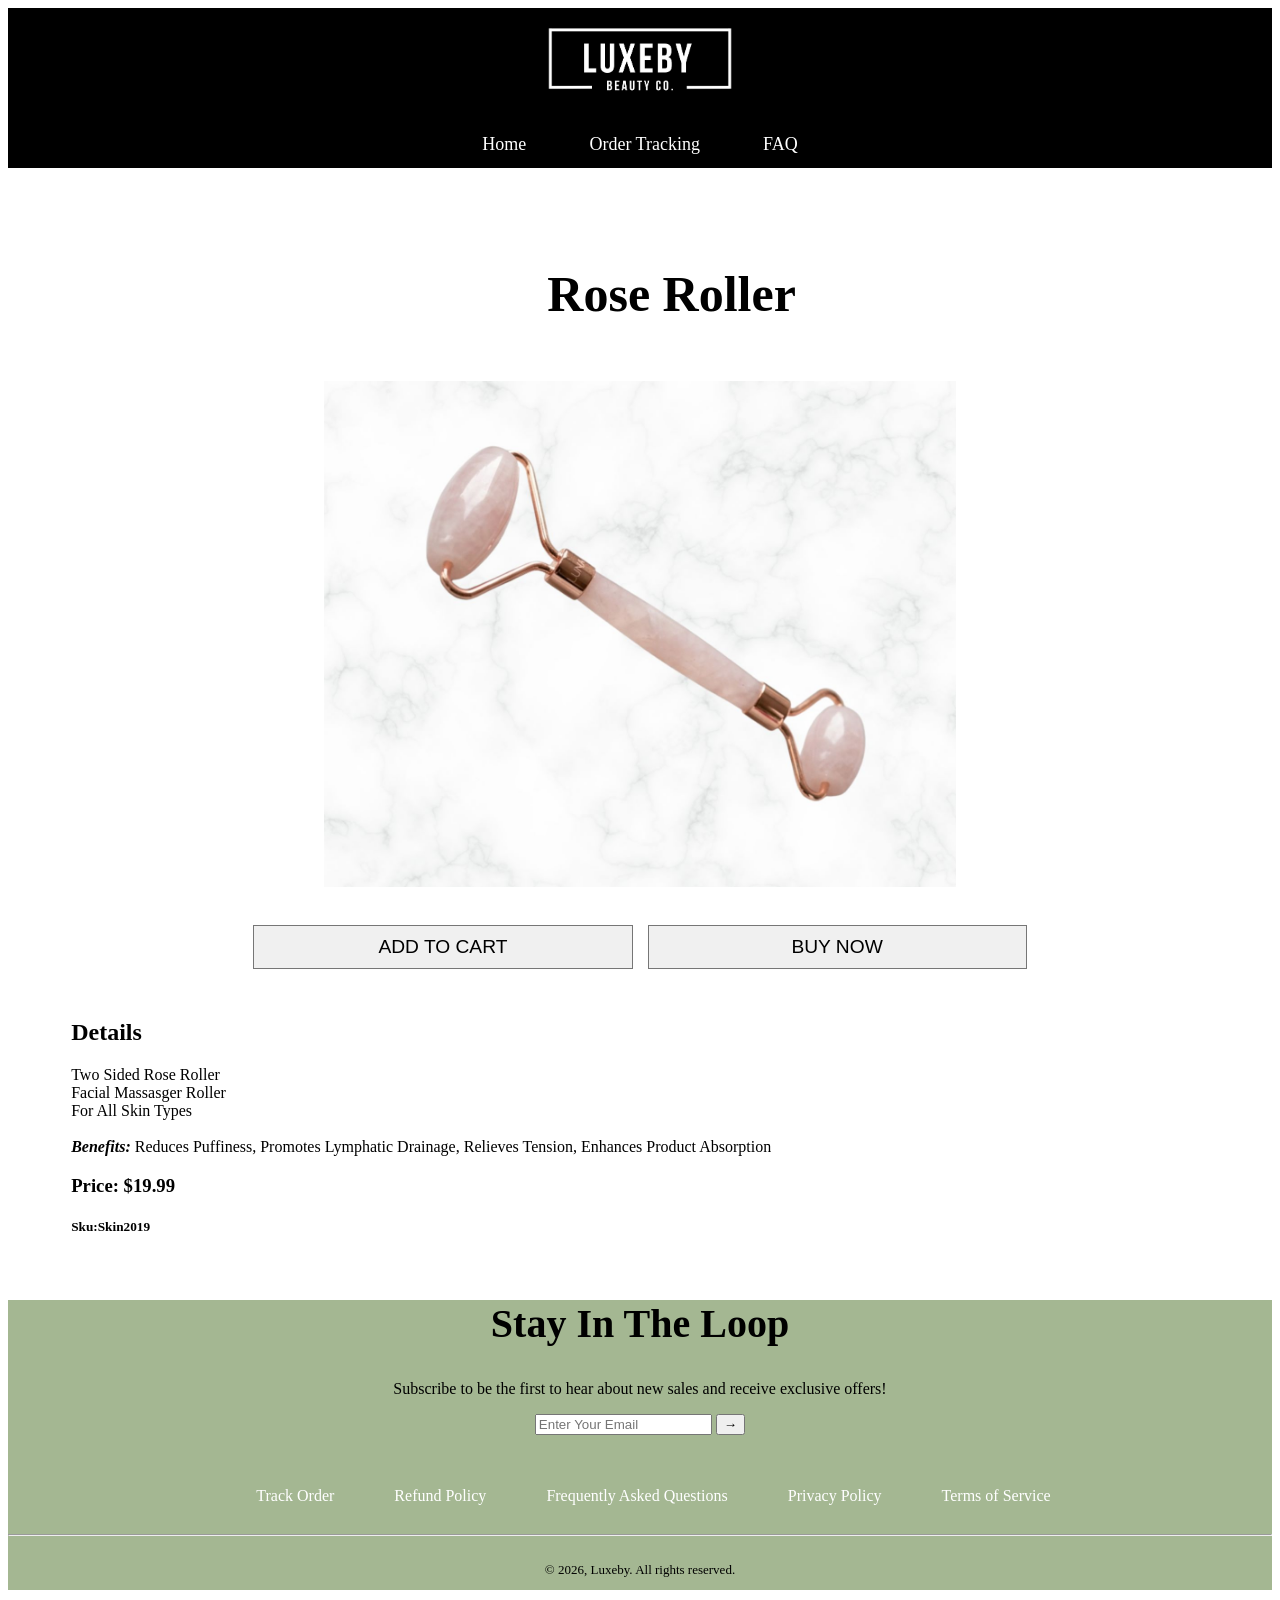
<file: roseroller.html>
<!DOCTYPE html>
<html lang="en">
<head>
    <meta charset="UTF-8">
    <meta name="viewport" content="width=device-width, initial-scale=1.0">
    <link rel="stylesheet" href="homestyle.css">

    <title>Rose Roller</title>
     <style>
        
.button-container {
  display: flex;         
  justify-content: center; 
  gap: 15px;             
  margin: 20px 0;        
}


.btn {
  padding: 10px 20px;
  background-color: #f0f0f0;
  border: 1px solid #767676;
  font-size: 16px;
  cursor: pointer;
}
    </style>
</head>
<body>

     <!--This section refers to the "Header"-->
    <header style="background-color: black; position: sticky; top: 0%; color: #ffffff;">
            <a href="home.html">
            <img src="LUXELOGO.jpg" alt="c"
            style="height: auto; width: 15%; display: block; margin-left: auto; margin-right: auto; padding-bottom: 53;top: 20%; ">
            </a>

            <p>
                <ul style=" list-style-type: none; text-align:center; padding: 0%; display: flex; justify-content: center; padding-bottom: 1%; height: auto; font-size: large;">
                    <li style="padding-right: 5%; padding-left: 3%; text-decoration: none;"><a href="home.html">Home</a></li>
                    <li style="padding-right: 5%; text-decoration: none;"><a href="ordertrack.html">Order Tracking</a></li>
                    <li style="padding-right: 3%; text-decoration: none;"><a href="faq.html">FAQ</a></li>
                </ul>
            </p>

    </header>

 
    
<h1 style="text-align: center; padding-top: 5%; padding-bottom: 2%; font-size: 50px;">Rose Roller</h1>
   
     
        

       <div class="container">
    <img src="roseroller.jpg" alt="Product"
    style="height: auto; width: 50%; display: block; margin: auto;" >
<br>
   
    
</div>

<div class="button-container">
  <button style="width: 30%; padding: 10px 8px; font-size: larger;" class="btn" onclick="alert('This is a demo website. You can not add to cart.')">ADD TO CART</button>
  <button style="width: 30%; padding: 10px 8px; font-size: larger;" class="btn" onclick="alert('This is a demo website. You can not buy now.')">BUY NOW</button>
</div>

            <div style="display:flex; flex:50%; padding:10px; padding-left: 5%;">
                <section>
                        
                        
                        <h2>Details</h2>
                        <p>
                            Two Sided Rose Roller
                                <br>
                                Facial Massasger Roller
                                <br>
                                For All Skin Types
                                <br><br>

                                <B><i>Benefits:</i></B> Reduces Puffiness, Promotes Lymphatic Drainage, Relieves Tension, Enhances Product Absorption
                        </p>

                        <h3>Price: $19.99</h3>
                        <h5>Sku:Skin2019</h5>
                        </section>
            </div>
        </div>
        
    




 <footer>

        <section>

            <h2 style="font-size: 40px;">
                Stay In The Loop
            </h2>
            <p>
                Subscribe to be the first to hear about new sales and receive exclusive offers!
            </p>
            
           
            <form action="">
                <input
                    type="email"
                    name="email"
                    placeholder="Enter Your Email"
                    required
                    >
                <button type="submit">&#8594;</button>
            </form>
           
            <br></br>
        </section>
        
            <p>
                <ol class="footerlist">
                    <li style="padding-right: 5%; padding-left: 12.5%;"><a href="ordertrack.html">Track Order</a></li>
                    <li style="padding-right: 5%;"><a href="refundpolicy.html">Refund Policy</a></li>
                    <li style="padding-right: 5%;"><a href="faq.html">Frequently Asked Questions</a></li>
                    <li style="padding-right: 5%;"><a href="privacypolicy.html"> Privacy Policy</a></li>
                    <li style="padding-right: 5%;"><a href="TermsofService.html">Terms of Service</a></li>
                </ol>
            </p>
        <hr>

        <p style=" font-size: small; padding-top: 1%; padding-bottom: 1%;"> &copy; 2026, Luxeby. All rights reserved.</p>
    
    
    </footer>
</body>
</html>
</file>
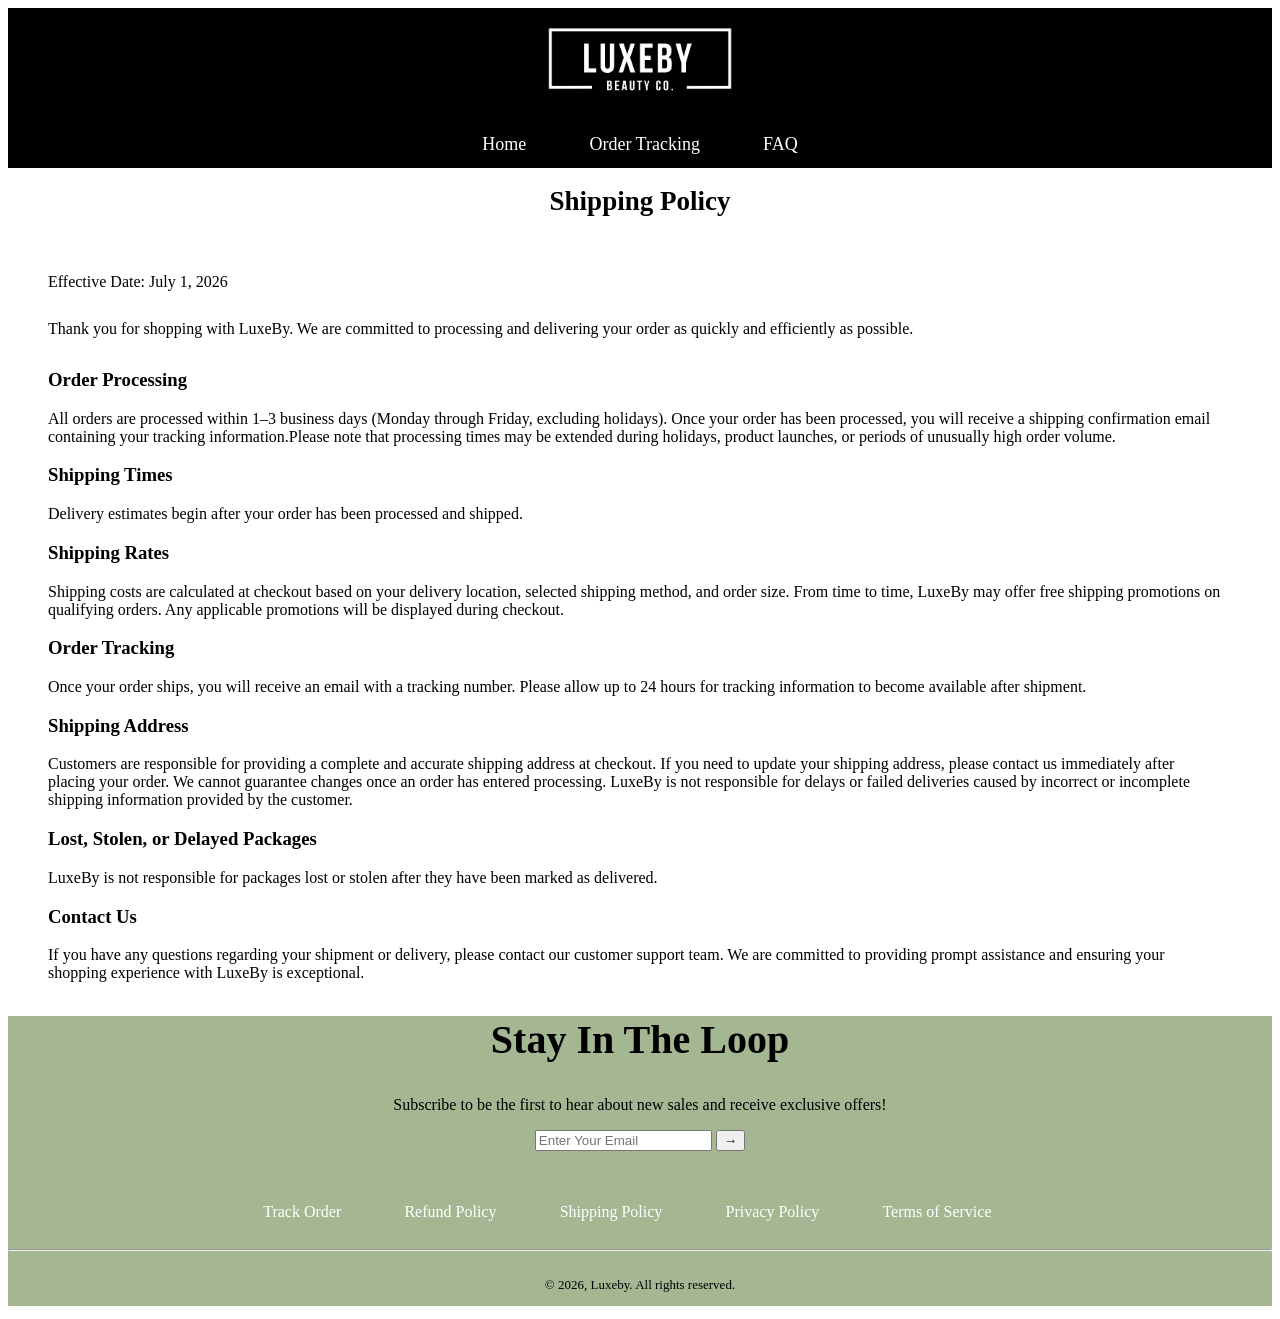
<file: shippingpolicy.html>
<!DOCTYPE html>
<html lang="en">
<head>
    <meta charset="UTF-8">
    <meta name="viewport" content="width=device-width, initial-scale=1.0">
    <title>Shipping Policy</title>
       <style>
        a:link{
            background-color: transparent;
            text-decoration: none;
            color:#ffffff
        }
        a:visited{
            background-color: transparent;
            text-decoration: none;
            color: #ffffff;
        }
        a:active{
            color: #ffffff;
        }
       
         a:link{
            background-color: transparent;
            text-decoration: none;
            color:#ffffff
        }
        a:visited{
            background-color: transparent;
            text-decoration: none;
            color: #ffffff;
        }
        a.footer:active{
            color: #ffffff;
        }

    </style>
</head>
<body>
      <!--This section refers to the "Header"-->
        <header style="background-color: black; position: sticky; top: 0%; color: #ffffff;">
            <a href="home.html">
            <img src="LUXELOGO.jpg" alt="c"
            style="height: auto; width: 15%; display: block; margin-left: auto; margin-right: auto; padding-bottom: 53;top: 20%; ">
            </a>

            <p>
                <ul style=" list-style-type: none; text-align:center; padding: 0%; display: flex; justify-content: center; padding-bottom: 1%; height: auto; font-size: large;">
                    <li style="padding-right: 5%; padding-left: 3%; text-decoration: none;"><a href="home.html">Home</a></li>
                    <li style="padding-right: 5%; text-decoration: none;"><a href="ordertrack.html">Order Tracking</a></li>
                    <li style="padding-right: 3%; text-decoration: none;"><a href="faq.html">FAQ</a></li>
                </ul>
            </p>

        </header>



    <h1 style="text-align: center; font-size: 27px; padding-bottom: 3%;">Shipping Policy</h1>



    <p style="padding-left: 40px; padding-right: 50px; padding-bottom: 1%;">Effective Date: July 1, 2026</p>
    <p style="padding-left: 40px; padding-right: 50px; padding-bottom: 1%;">Thank you for shopping with LuxeBy. We are committed to processing and delivering your order as quickly and efficiently as possible.</p>


    <h3 style="padding-left: 40px; padding-right: 50px;">Order Processing</h3>
        <p style="padding-left: 40px; padding-right: 50px;">All orders are processed within 1–3 business days (Monday through Friday, excluding holidays). Once your order has been processed, you will receive a shipping confirmation email containing your tracking information.Please note that processing times may be extended during holidays, product launches, or periods of unusually high order volume.</p>

    <h3 style="padding-left: 40px; padding-right: 50px;">Shipping Times</h3>
        <p style="padding-left: 40px; padding-right: 50px;">Delivery estimates begin after your order has been processed and shipped.</p>


    <h3 style="padding-left: 40px; padding-right: 50px;">Shipping Rates</h3>
        <p style="padding-left: 40px; padding-right: 50px;">Shipping costs are calculated at checkout based on your delivery location, selected shipping method, and order size. From time to time, LuxeBy may offer free shipping promotions on qualifying orders. Any applicable promotions will be displayed during checkout.</p>

    <h3 style="padding-left: 40px; padding-right: 50px;">
        Order Tracking
    </h3>
        <p style="padding-left: 40px; padding-right: 50px;">Once your order ships, you will receive an email with a tracking number. Please allow up to 24 hours for tracking information to become available after shipment.</p>

    <h3 style="padding-left: 40px; padding-right: 50px;">
        Shipping Address
    </h3>
        <p style="padding-left: 40px; padding-right: 50px;">Customers are responsible for providing a complete and accurate shipping address at checkout. If you need to update your shipping address, please contact us immediately after placing your order. We cannot guarantee changes once an order has entered processing. LuxeBy is not responsible for delays or failed deliveries caused by incorrect or incomplete shipping information provided by the customer.</p>

     <h3 style="padding-left: 40px; padding-right: 50px;">
       Lost, Stolen, or Delayed Packages
    </h3>
        <p style="padding-left: 40px; padding-right: 50px;">LuxeBy is not responsible for packages lost or stolen after they have been marked as delivered.</p>

    <h3 style="padding-left: 40px; padding-right: 50px;">Contact Us</h3>
        <p style="padding-left: 40px; padding-right: 50px;">If you have any questions regarding your shipment or delivery, please contact our customer support team. We are committed to providing prompt assistance and ensuring your shopping experience with LuxeBy is exceptional.</p>

    

    <footer style="background-color: #a4b792;">

        <section>

            <h2 style="text-align: center; font-size: 40px;">
                Stay In The Loop
            </h2>
            <p style="text-align: center;">
                Subscribe to be the first to hear about new sales and receive exclusive offers!
            </p>
            
            <div style="text-align: center;">
            <form action="">
                <input
                    type="email"
                    name="email"
                    placeholder="Enter Your Email"
                    required
                    >
                <button type="submit">&#8594;</button>
            </form>
            </div>
            <br></br>
        </section>
        
            <p>
                <ul style="color: #000000; list-style-type: none; text-align:center; padding: 0%; display: flex; justify-content: center; padding-bottom: 1%; height: auto; font-size: medium; text-decoration: none;">
                    <li style="padding-right: 5%; padding-left: 3%;"><a href="ordertrack.html">Track Order</a></li>
                    <li style="padding-right: 5%;"><a href="refundpolicy.html">Refund Policy</a></li>
                    <li style="padding-right: 5%;"><a href="shippingpolicy.html">Shipping Policy</a></li>
                    <li style="padding-right: 5%;"><a href="privacypolicy.html"> Privacy Policy</a></li>
                    <li style="padding-right: 5%;"><a href="TermsofService.html">Terms of Service</a></li>
                </ul>
            </p>
        <hr>

        <p style="text-align: center; font-size: small; padding-top: 1%; padding-bottom: 1%;"> &copy; 2026, Luxeby. All rights reserved.</p>
    
    
    </footer>
</body>
</html>
</file>
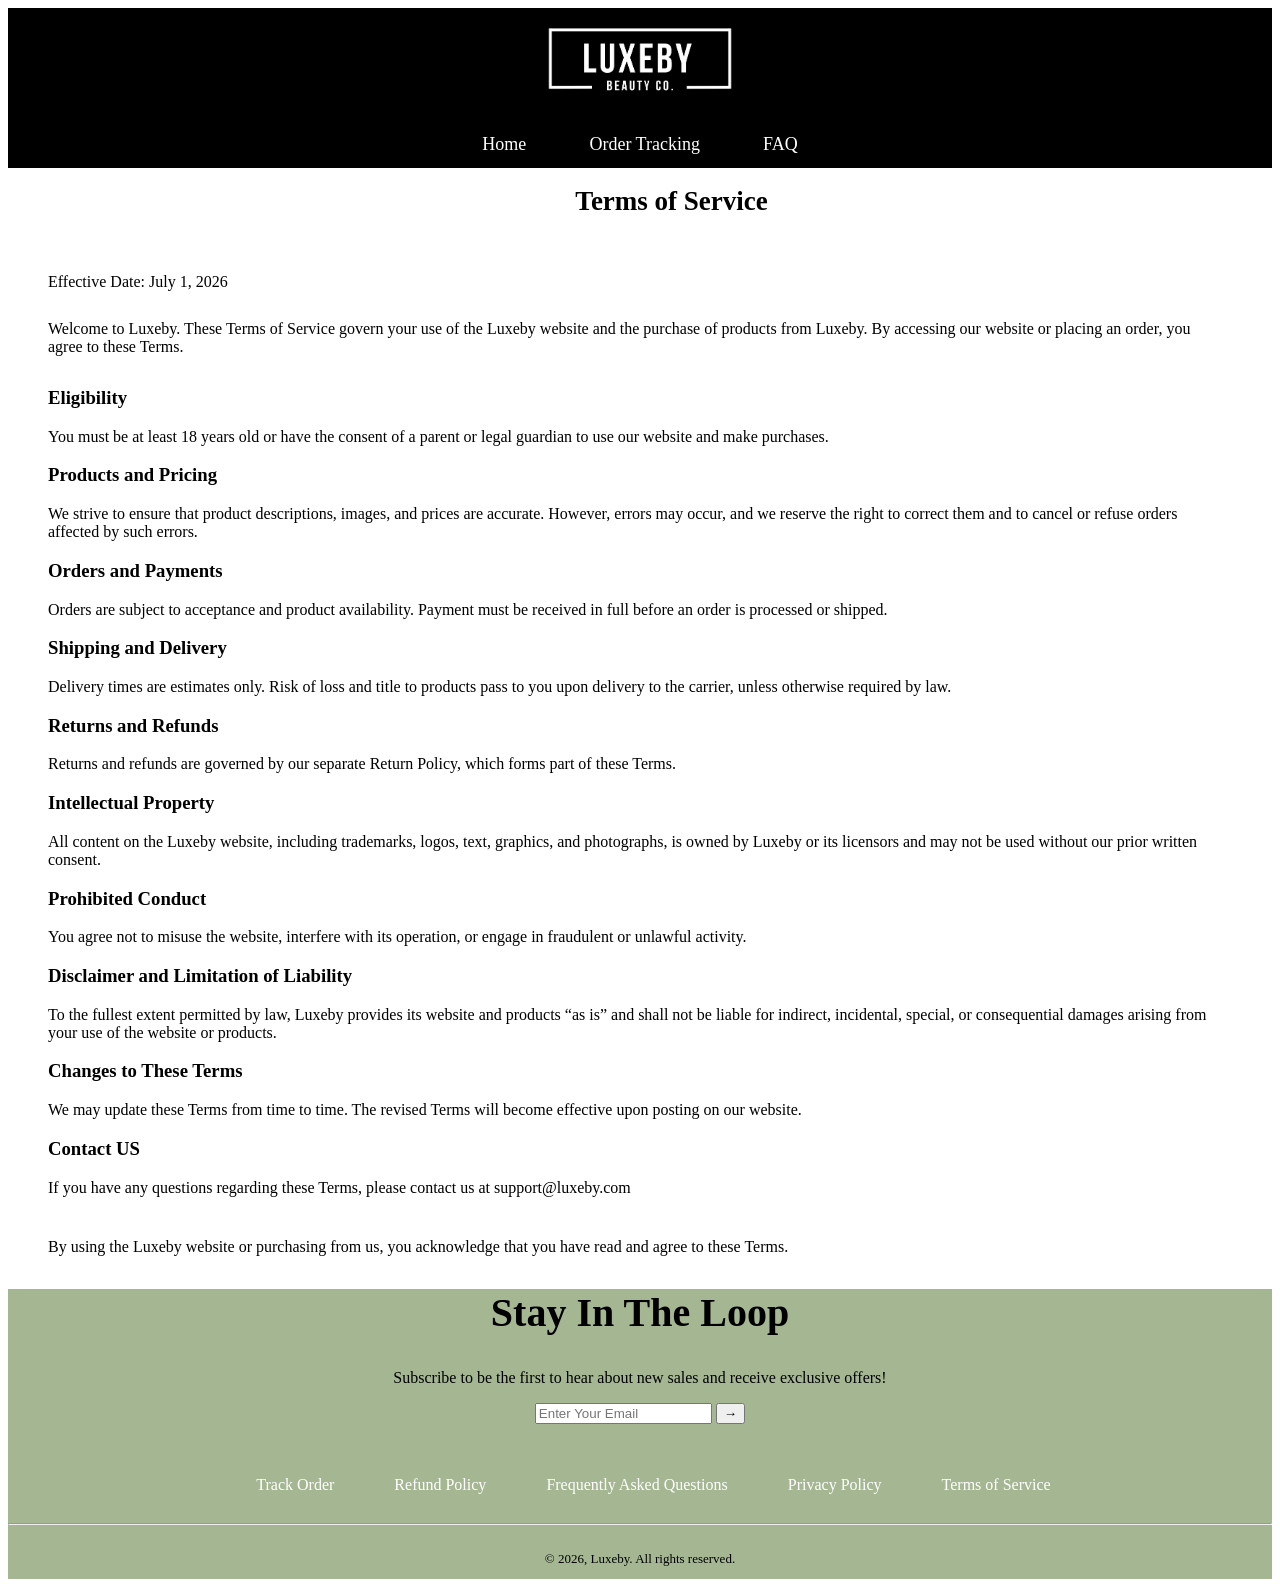
<file: TermsofService.html>
<!DOCTYPE html>
<html lang="en">
<head>
    <meta charset="UTF-8">
    <meta name="viewport" content="width=device-width, initial-scale=1.0">
    <link rel="stylesheet" href="homestyle.css">
    <title>Terms of Service</title>
    
  
</head>
<body>


   <!--This section refers to the "Header"-->
        <header style="background-color: black; position: sticky; top: 0%; color: #ffffff;">
            <a href="home.html">
            <img src="LUXELOGO.jpg" alt="c"
            style="height: auto; width: 15%; display: block; margin-left: auto; margin-right: auto; padding-bottom: 53;top: 20%; ">
            </a>

            <p>
                <ul style=" list-style-type: none; text-align:center; padding: 0%; display: flex; justify-content: center; padding-bottom: 1%; height: auto; font-size: large;">
                    <li style="padding-right: 5%; padding-left: 3%; text-decoration: none;"><a href="home.html">Home</a></li>
                    <li style="padding-right: 5%; text-decoration: none;"><a href="ordertrack.html">Order Tracking</a></li>
                    <li style="padding-right: 3%; text-decoration: none;"><a href="faq.html">FAQ</a></li>
                </ul>
            </p>

        </header>






    <h1 style="text-align: center; font-size: 27px; padding-bottom: 3%;">
        Terms of Service
    </h1>



    <p style="padding-left: 40px; padding-right: 50px; padding-bottom: 1%;">
        Effective Date: July 1, 2026
    </p>
    <p style="padding-left: 40px; padding-right: 50px; padding-bottom: 1%;">

        Welcome to Luxeby. These Terms of Service govern your use of the Luxeby website and the purchase of products from Luxeby. By accessing our website or placing an order, you agree to these Terms.
    </p>


    <h3 style="padding-left: 40px; padding-right: 50px;">
        Eligibility
    </h3>
        <p style="padding-left: 40px; padding-right: 50px;">
            You must be at least 18 years old or have the consent of a parent or legal guardian to use our website and make purchases.
        </p>

    <h3 style="padding-left: 40px; padding-right: 50px;">
        Products and Pricing
    </h3>
        <p style="padding-left: 40px; padding-right: 50px;">
            We strive to ensure that product descriptions, images, and prices are accurate. However, errors may occur, and we reserve the right to correct them and to cancel or refuse orders affected by such errors.
        </p>


    <h3 style="padding-left: 40px; padding-right: 50px;">
        Orders and Payments
    </h3>
        <p style="padding-left: 40px; padding-right: 50px;">
            Orders are subject to acceptance and product availability. Payment must be received in full before an order is processed or shipped.
        </p>


    <h3 style="padding-left: 40px; padding-right: 50px;">
        Shipping and Delivery
    </h3>
        <p style="padding-left: 40px; padding-right: 50px;">
            Delivery times are estimates only. Risk of loss and title to products pass to you upon delivery to the carrier, unless otherwise required by law.
        </p>

    <h3 style="padding-left: 40px; padding-right: 50px;">
        Returns and Refunds
    </h3>
        <p style="padding-left: 40px; padding-right: 50px;">
            Returns and refunds are governed by our separate Return Policy, which forms part of these Terms.
        </p>

     <h3 style="padding-left: 40px; padding-right: 50px;">
       Intellectual Property
    </h3>
        <p style="padding-left: 40px; padding-right: 50px;">
            All content on the Luxeby website, including trademarks, logos, text, graphics, and photographs, is owned by Luxeby or its licensors and may not be used without our prior written consent.
        </p>

    <h3 style="padding-left: 40px; padding-right: 50px;">
        Prohibited Conduct
    </h3>
        <p style="padding-left: 40px; padding-right: 50px;">
            You agree not to misuse the website, interfere with its operation, or engage in fraudulent or unlawful activity.
        </p>

    <h3 style="padding-left: 40px; padding-right: 50px;">
       Disclaimer and Limitation of Liability
    </h3>
        <p style="padding-left: 40px; padding-right: 50px;">
            To the fullest extent permitted by law, Luxeby provides its website and products “as is” and shall not be liable for indirect, incidental, special, or consequential damages arising from your use of the website or products.
        </p>
    
    <h3 style="padding-left: 40px; padding-right: 50px;">
        Changes to These Terms
    </h3>
    <p style="padding-left: 40px; padding-right: 50px;">
        We may update these Terms from time to time. The revised Terms will become effective upon posting on our website.
    </p>

    <h3 style="padding-left: 40px; padding-right: 50px;">
        Contact US
    </h3>
        <p style="padding-left: 40px; padding-right: 50px;">
            If you have any questions regarding these Terms, please contact us at support@luxeby.com
        </p>


    

    <p style="padding-left: 40px; padding-right: 50px; padding-top: 2%;">
        By using the Luxeby website or purchasing from us, you acknowledge that you have read and agree to these Terms.
    </p>

       <footer>

        <section>

            <h2 style="font-size: 40px;">
                Stay In The Loop
            </h2>
            <p>
                Subscribe to be the first to hear about new sales and receive exclusive offers!
            </p>
            
           
            <form action="">
                <input
                    type="email"
                    name="email"
                    placeholder="Enter Your Email"
                    required
                    >
                <button type="submit">&#8594;</button>
            </form>
           
            <br></br>
        </section>
        
            <p>
                <ol class="footerlist">
                    <li style="padding-right: 5%; padding-left: 12.5%;"><a href="ordertrack.html">Track Order</a></li>
                    <li style="padding-right: 5%;"><a href="refundpolicy.html">Refund Policy</a></li>
                    <li style="padding-right: 5%;"><a href="faq.html">Frequently Asked Questions</a></li>
                    <li style="padding-right: 5%;"><a href="privacypolicy.html"> Privacy Policy</a></li>
                    <li style="padding-right: 5%;"><a href="TermsofService.html">Terms of Service</a></li>
                </ol>
            </p>
        <hr>

        <p style=" font-size: small; padding-top: 1%; padding-bottom: 1%;"> &copy; 2026, Luxeby. All rights reserved.</p>
    
    
    </footer>


     
</body>
</html>
</file>
<file: homestyle.css>
a:link{
    background-color: transparent;
    text-decoration: none;
    color:#ffffff
}
a:visited{
    background-color: transparent;
    text-decoration: none;
    color: #ffffff;
}
a:active{
    color: #ffffff;
}      
a:link{
    background-color: transparent;
    text-decoration: none;
    color:#ffffff
}
a:visited{
    background-color: transparent;
    text-decoration: none;
    color: #ffffff;
}
a.footer:active{
    color: #ffffff;
}


.button-container {
  display: flex;         
  justify-content: center; 
  gap: 15px;             
  margin: 20px 0;        
}


.btn {
  padding: 10px 20px;
  background-color: #f0f0f0;
  border: 1px solid #767676;
  font-size: 16px;
  cursor: pointer;
}

h1{
    background-color: #ffffff;
    border-top:10px;
    font-size: 40px;
    border-left: 10px;
    border-color: #ffffff;
    padding-left: 5%;
}



iframe{
   padding-left: 5%;
   width: 215px;
   height: auto;
}

.videos {
    background-color:#ffffff; 
    height: auto; 
    width: auto; 
    padding-bottom: 5%;
}



  input[type=text], select {
            width: 50%;
            padding: 9px;
            margin: 8px 0;
    
            border: 1px solid #ccc;
            border-radius: 1px;
            box-sizing: border-box;
        }

table{
    padding-left: 40px;
}

th, td{
    border: 1px solid black;
    text-align: center;
}

footer{
background-color: #a4b792;
text-align: center;
}


.footerlist{
    color: #000000;
    list-style-type: none;
    padding: 0%;
    display: flex;
    justify-content: center;
    padding-bottom: 1%;
    height: auto;
    font-size: medium;
    text-decoration: none;
    padding-right: 5%;
}
</file>
